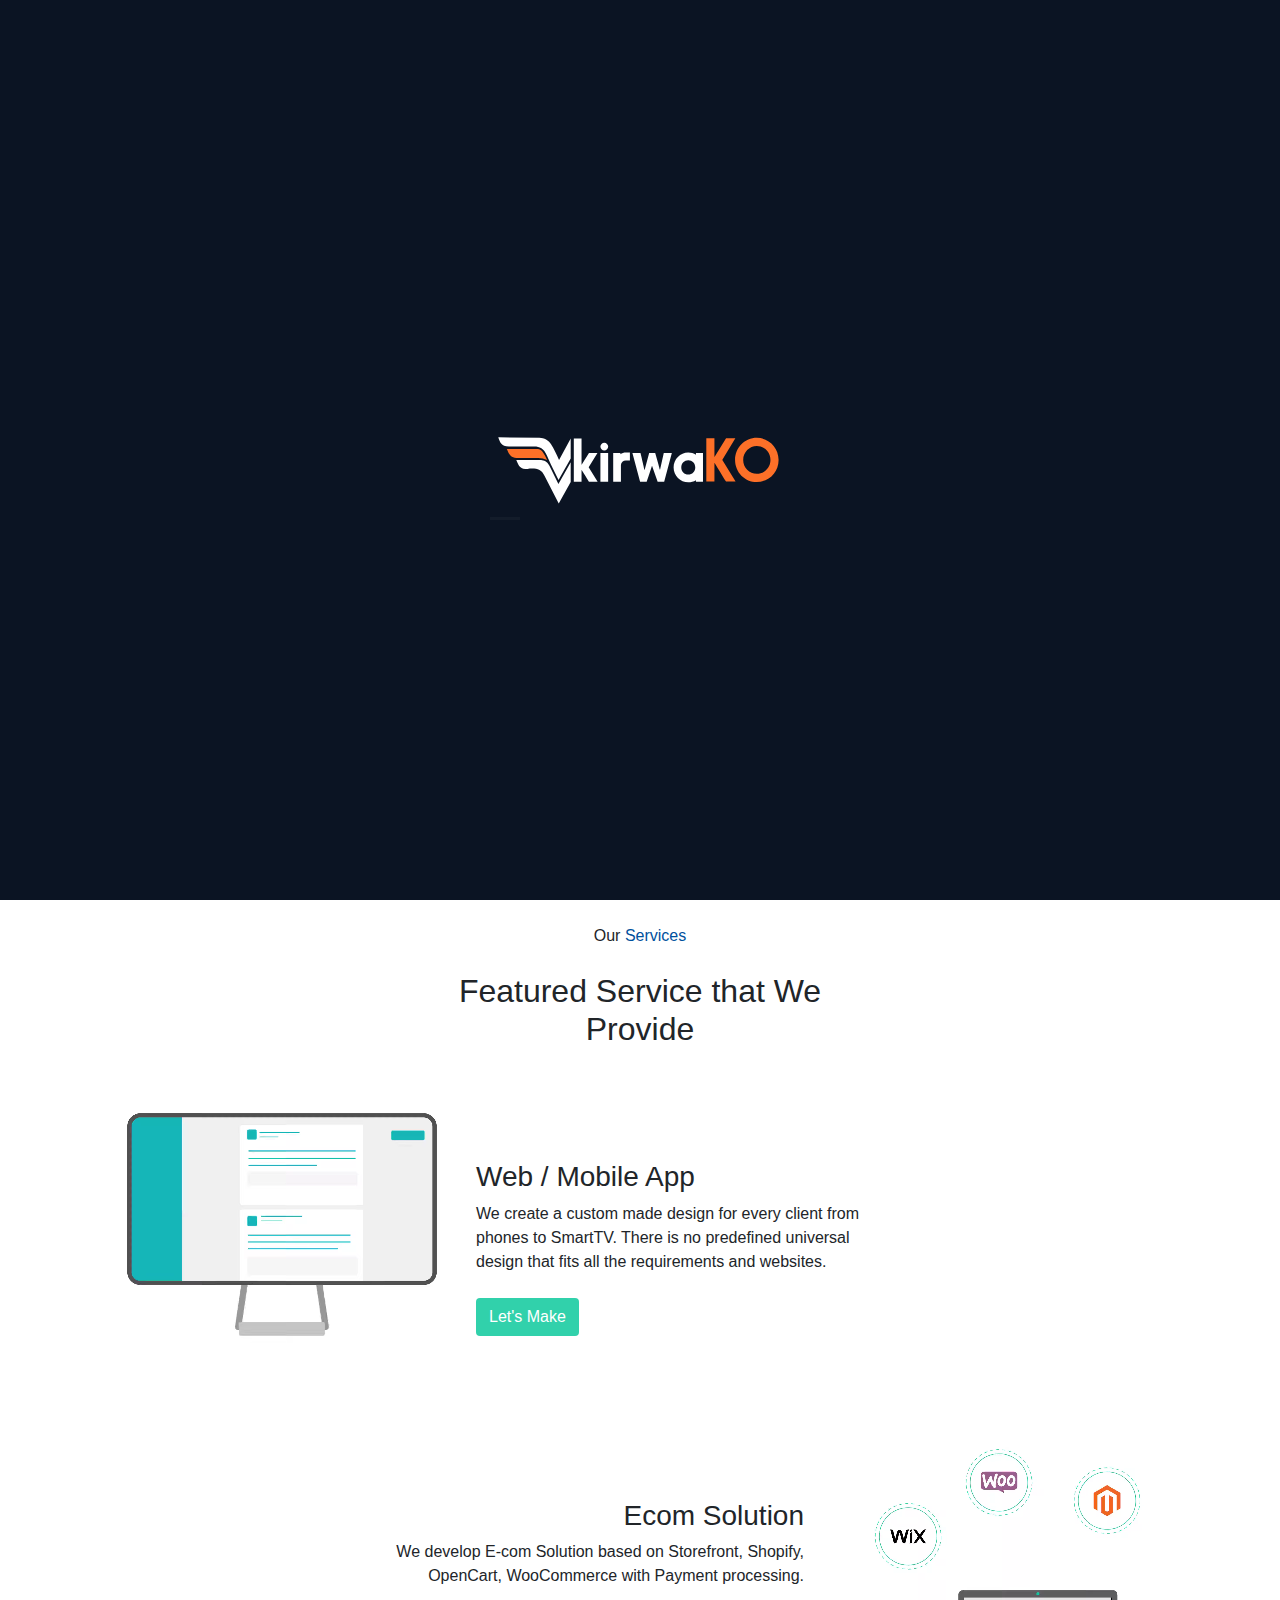
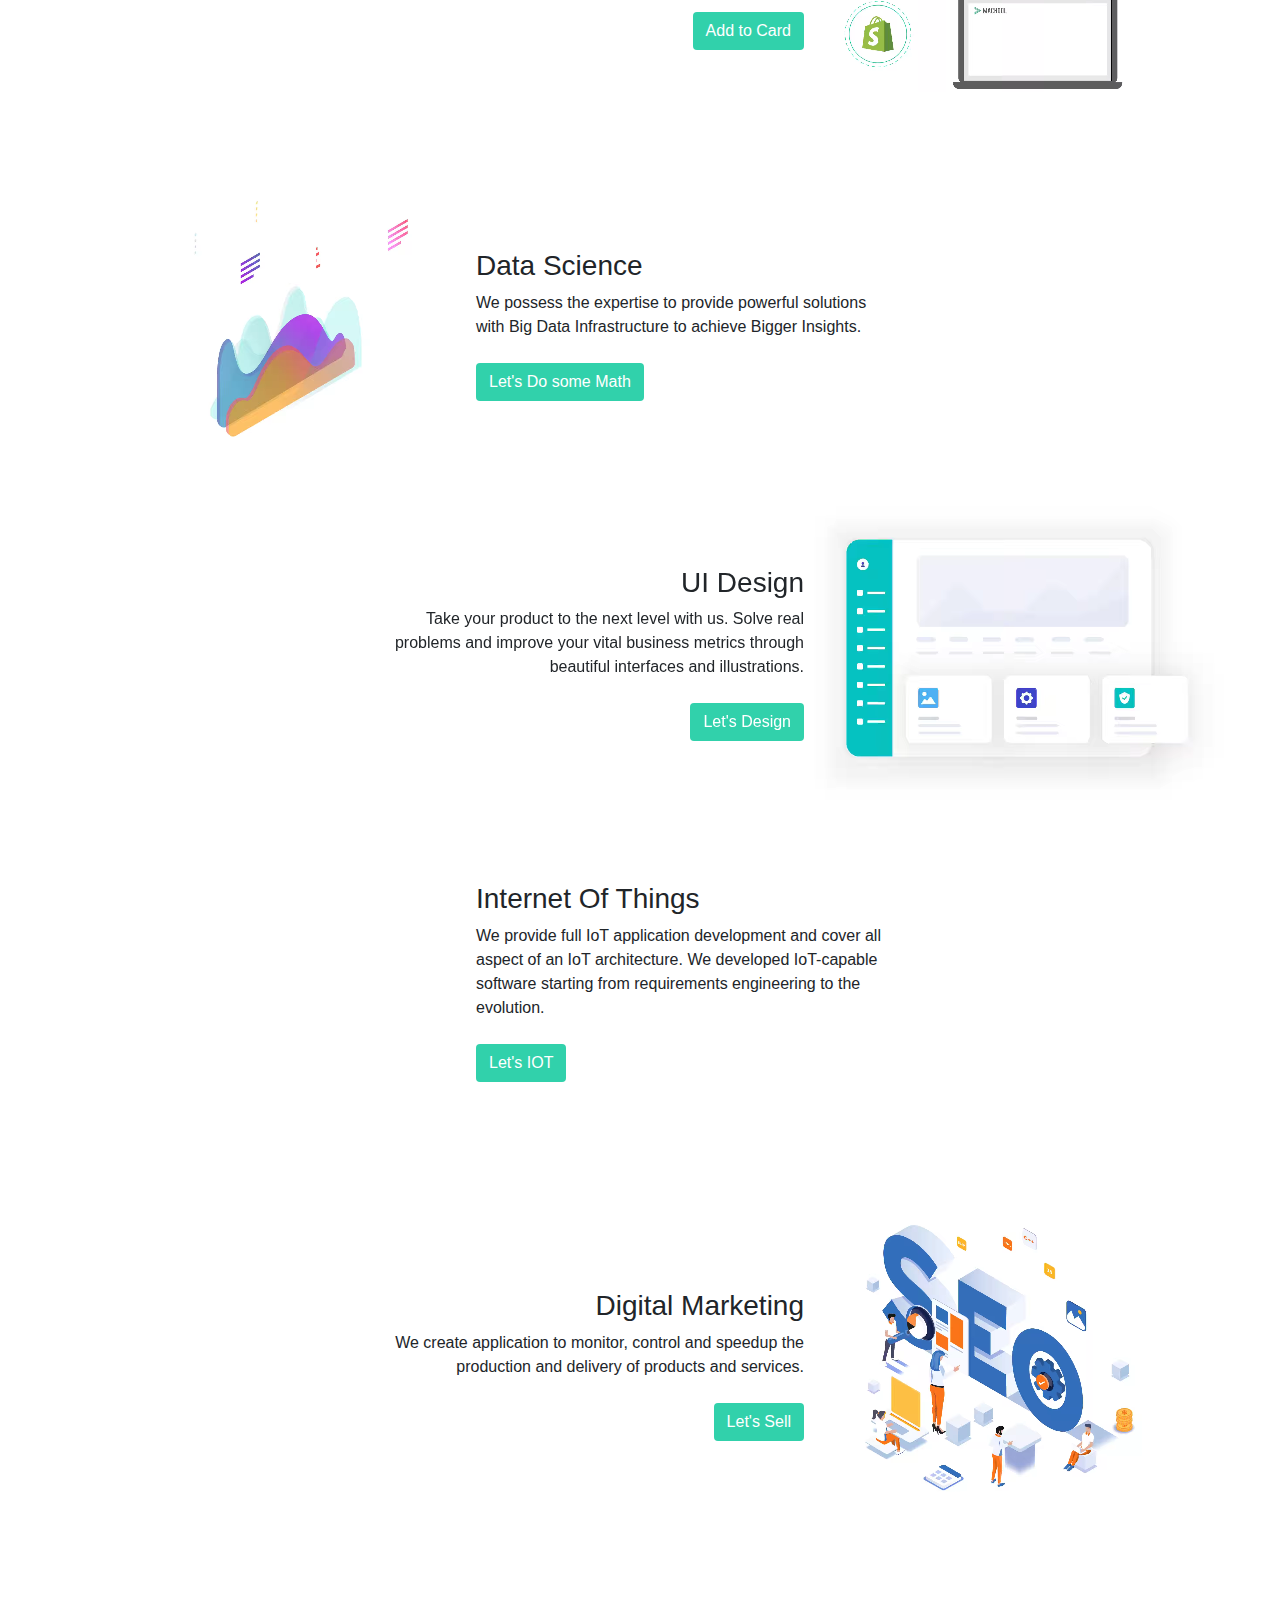
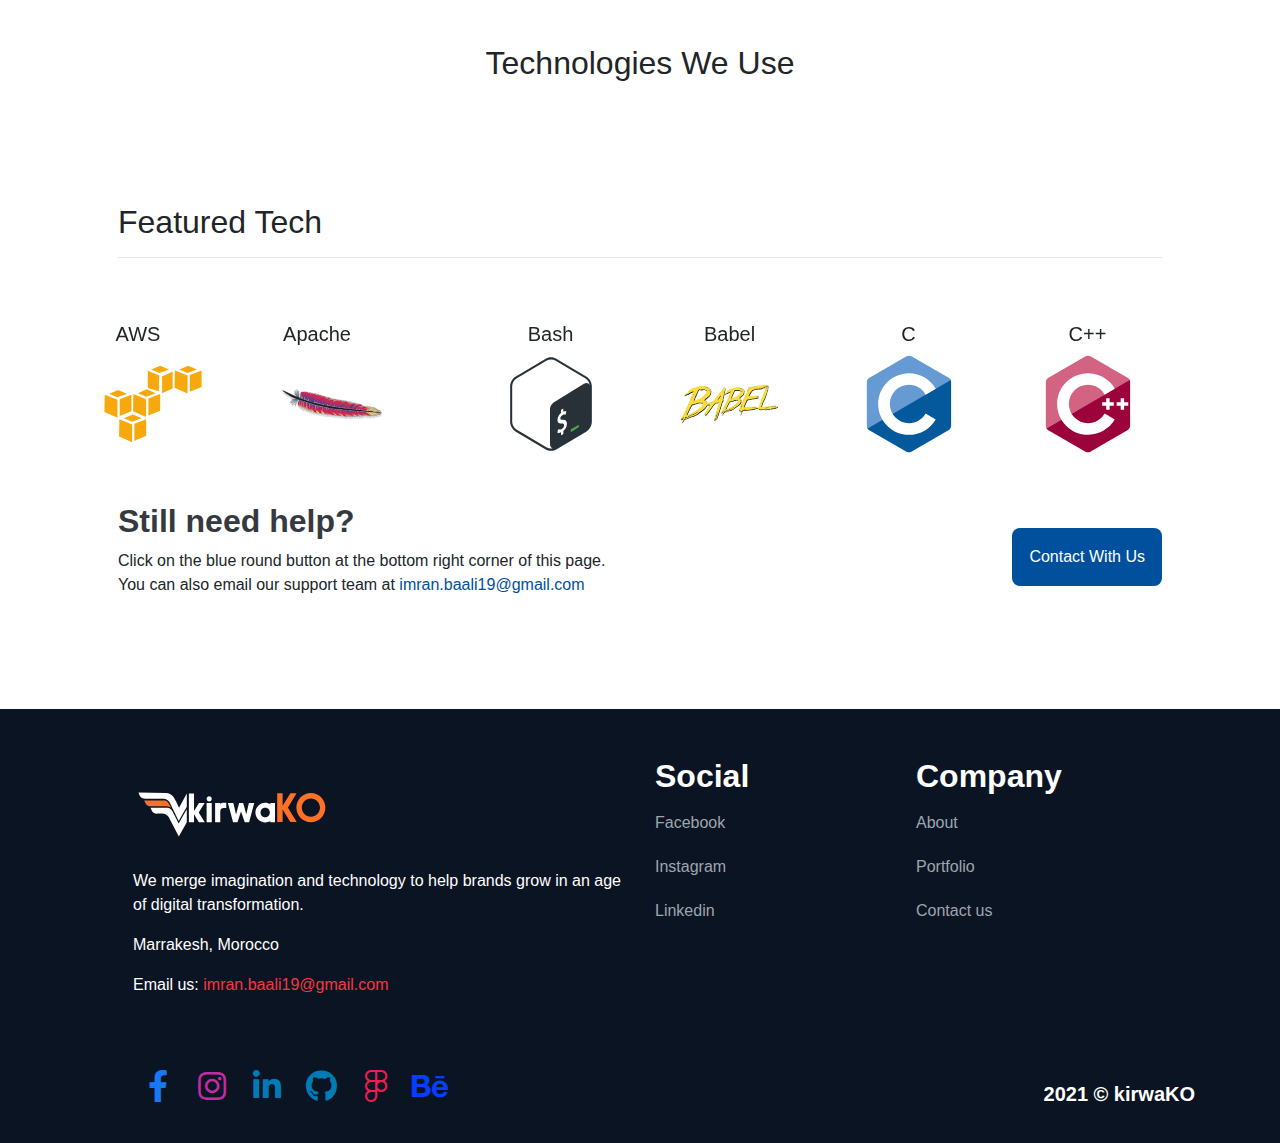
<file: index.html>
<!DOCTYPE html>
<html lang="en">
	<head>
		<meta charset="UTF-8" />
		<meta name="viewport" content="width=device-width, initial-scale=1.0" />
		<meta
			name="description"
			content="I'm IMRAN BAALI aka kirwa-KO student in 42Network. I'm a Graphic Designer with 2 years of experience in Photoshop, Illustrator, and Indesign. And I'm also Web developer and Application Developer with 1 year of experience in HTML, CSS, JavaScript, and C/C++.I love art and drawing and creation."
		/>
		<meta
			name="keywords"
			content="kirwako,imran baali,baali imran,kirwa-ko,imran,baali,ibaali"
		/>
		<title>kirwa-KO</title>
		<link rel="stylesheet" href="public/css/bootstrap.css" />
		<link rel="stylesheet" href="public/css/main.css" />
		<link rel="icon" href="public/images/icon2.svg" />
		<link
			rel="stylesheet"
			href="https://unpkg.com/swiper/swiper-bundle.min.css"
		/>
		<link
			rel="stylesheet"
			href="public/fonts/fontawesome/css/all.min.css"
		/>
		<!-- Global site tag (gtag.js) - Google Analytics -->
		<script
			async
			src="https://www.googletagmanager.com/gtag/js?id=G-7TFMTJ6DBL"
		></script>
		<script>
			window.dataLayer = window.dataLayer || [];
			function gtag() {
				dataLayer.push(arguments);
			}
			gtag("js", new Date());

			gtag("config", "G-7TFMTJ6DBL");
		</script>
	</head>
	<body>
		<nav class="navbar navbar-expand-lg navbar-light bg-white fixed-top">
			<a href="/" class="navbar-brand">
				<img
					loading="lazy"
					src="public/images/kirwaKO-01.svg"
					alt="kirwaKO Logo"
					width="150px"
				/>
			</a>
			<button
				class="navbar-toggler"
				type="button"
				data-toggle="collapse"
				data-target="#navbarSupportedContent"
				aria-controls="navbarSupportedContent"
				aria-expanded="false"
				aria-label="Toggle navigation"
			>
				<span class="navbar-toggler-icon"></span>
			</button>
			<div class="collapse navbar-collapse" id="navbarSupportedContent">
				<ul class="navbar-nav ml-auto text-center">
					<li class="nav-item px-1 py-1">
						<a class="nav-link home-about-link active" href="/"
							>Home</a
						>
					</li>
					<li class="nav-item ml-lg-5 px-1 py-1">
						<a class="nav-link" href="/portfolio">Portfolio</a>
					</li>
					<li class="nav-item ml-lg-5 px-1 py-1">
						<a class="nav-link" href="/about">About</a>
					</li>
					<li class="nav-item ml-lg-5 px-1 py-1">
						<a
							class="nav-link"
							href="https://blog.kirwako.com/"
							target="_blank"
							>Blog</a
						>
					</li>
					<li class="nav-item mx-lg-5 px-1 py-1">
						<a class="nav-link" href="/contact">Contact</a>
					</li>
				</ul>
			</div>
		</nav>
		<div class="container mb-5 p-5 mt-7">
			<div
				class="row d-flex align-content-center justify-content-center flex-row-reverse"
			>
				<div class="col-md-6">
					<video
						class="w-100"
						autoplay="autoplay"
						muted="muted"
						loop="loop"
						src="public/videos/meeting-animation.json.mp4.4f823af.webm"
					></video>
				</div>
				<div class="col-md-5 banner_title">
					<h1>
						IMRAN BAALI aka <br /><span class="orange"
							>kirwaKO</span
						>
					</h1>
					<h4>
						We merge imagination and <br />
						technology to help brands
						<span class="green font-weight-bold">grow</span> <br />
						in an age of digital <br />
						transformation.
					</h4>
				</div>
			</div>
			<div class="row counter pt-5 text-center">
				<div class="col-lg-3 col-md-6">
					<div class="icon">
						<svg
							xmlns="http://www.w3.org/2000/svg"
							width="18"
							height="16"
							viewBox="0 0 18 16"
							data-v-0db78274=""
						>
							<g
								id="Group_6270"
								data-name="Group 6270"
								transform="translate(-3 -4)"
								data-v-0db78274=""
							>
								<rect
									id="Rectangle-62-Copy"
									width="3"
									height="16"
									rx="1.5"
									transform="translate(13 4)"
									fill="#0b2238"
									opacity="0.3"
									data-v-0db78274=""
								></rect>
								<rect
									id="Rectangle-62-Copy-2"
									width="3"
									height="11"
									rx="1.5"
									transform="translate(8 9)"
									fill="#0b2238"
									data-v-0db78274=""
								></rect>
								<rect
									id="Rectangle-62-Copy-4"
									width="3"
									height="9"
									rx="1.5"
									transform="translate(18 11)"
									fill="#0b2238"
									data-v-0db78274=""
								></rect>
								<rect
									id="Rectangle-62-Copy-3"
									width="3"
									height="7"
									rx="1.5"
									transform="translate(3 13)"
									fill="#0b2238"
									data-v-0db78274=""
								></rect>
							</g>
						</svg>
					</div>
					<div class="body__content">
						<h2>97.45%</h2>
						<h3>Accuracy rate</h3>
						<p>in fulfilling orders</p>
					</div>
				</div>
				<div class="col-lg-3 col-md-6">
					<div class="icon">
						<svg
							xmlns="http://www.w3.org/2000/svg"
							width="20.025"
							height="17.586"
							viewBox="0 0 20.025 17.586"
							data-v-0db78274=""
						>
							<path
								id="Combined-Shape"
								d="M22,15.01l.025-.01v4.586a1,1,0,0,1-1.707.707L18.025,18H5a3,3,0,0,1-3-3V6A3,3,0,0,1,5,3H19a3,3,0,0,1,3,3v9S22,15.007,22,15.01ZM6.168,10.555A6.862,6.862,0,0,0,12,14a6.862,6.862,0,0,0,5.832-3.445,1,1,0,1,0-1.664-1.109A4.894,4.894,0,0,1,12,12,4.894,4.894,0,0,1,7.832,9.445a1,1,0,1,0-1.664,1.109Z"
								transform="translate(-2 -3)"
								fill="#0b2238"
								fill-rule="evenodd"
								data-v-0db78274=""
							></path>
						</svg>
					</div>
					<div class="body__content">
						<h2>30+</h2>
						<h3>Happy Customers</h3>
						<p>Business Deals</p>
					</div>
				</div>
				<div class="col-lg-3 col-md-6">
					<div class="icon">
						<svg
							xmlns="http://www.w3.org/2000/svg"
							width="19.439"
							height="19"
							viewBox="0 0 19.439 19"
							data-v-0db78274=""
						>
							<g
								id="Group_6271"
								data-name="Group 6271"
								transform="translate(-2.281 -2)"
								data-v-0db78274=""
							>
								<path
									id="Path-30"
									d="M12,4.562,7.768,9.64A1,1,0,0,1,6.232,8.36l5-6a1,1,0,0,1,1.536,0l5,6a1,1,0,0,1-1.536,1.28Z"
									fill="#0b2238"
									opacity="0.3"
									data-v-0db78274=""
								></path>
								<path
									id="Combined-Shape"
									d="M3.281,9H20.719a1,1,0,0,1,.97,1.243l-2.121,8.485A3,3,0,0,1,16.658,21H7.342a3,3,0,0,1-2.91-2.272L2.311,10.243A1,1,0,0,1,3.281,9ZM12,12a1,1,0,0,0-1,1v4a1,1,0,0,0,2,0V13A1,1,0,0,0,12,12Zm-5.035.136a1,1,0,0,0-.707,1.225l1.035,3.864a1,1,0,1,0,1.932-.518L8.189,12.843A1,1,0,0,0,6.965,12.136Zm10.071,0a1,1,0,0,0-1.225.707l-1.035,3.864a1,1,0,1,0,1.932.518l1.035-3.864A1,1,0,0,0,17.035,12.136Z"
									fill="#0b2238"
									fill-rule="evenodd"
									data-v-0db78274=""
								></path>
							</g>
						</svg>
					</div>
					<div class="body__content">
						<h2>20+</h2>
						<h3>Businesses</h3>
						<p>Increased their value</p>
					</div>
				</div>
				<div class="col-lg-3 col-md-6">
					<div class="icon">
						<svg
							xmlns="http://www.w3.org/2000/svg"
							width="15"
							height="14"
							viewBox="0 0 15 14"
							data-v-0db78274=""
						>
							<path
								id="_0654"
								data-name="0654"
								d="M18.5,6A1.5,1.5,0,0,1,20,7.5v11a1.5,1.5,0,0,1-3,0V7.5A1.5,1.5,0,0,1,18.5,6Zm-6,5A1.5,1.5,0,0,1,14,12.5v6a1.5,1.5,0,0,1-3,0v-6A1.5,1.5,0,0,1,12.5,11Zm-6,4A1.5,1.5,0,0,1,8,16.5v2a1.5,1.5,0,0,1-3,0v-2A1.5,1.5,0,0,1,6.5,15Z"
								transform="translate(-5 -6)"
								fill="#0b2238"
								fill-rule="evenodd"
								data-v-0db78274=""
							></path>
						</svg>
					</div>
					<div class="body__content">
						<h2>A1</h2>
						<h3>World class</h3>
						<p>Service provider</p>
					</div>
				</div>
			</div>
			<div class="row my-5 text-center" id="featers">
				<div class="col-12 title_sections">
					<div class="mb-4">Our <span>Services</span></div>
					<h2>
						Featured Service that We <br />
						Provide
					</h2>
				</div>
			</div>

			<div class="row my-5 align-items-center">
				<div class="col-md-4">
					<video
						autoplay="autoplay"
						muted="muted"
						loop="loop"
						src="public/videos/home-app-web-anim.json-white.1881f7a.webm"
						class="w-100 p-0 m-0"
					></video>
				</div>
				<div class="col-md-5">
					<div class="text-left">
						<h3>Web / Mobile App</h3>
						<p>
							We create a custom made design for every client from
							phones to SmartTV. There is no predefined universal
							design that fits all the requirements and websites.
						</p>
						<a href="#" class="btn text-white btn-green mt-2"
							>Let's Make</a
						>
					</div>
				</div>
			</div>

			<div
				class="row justify-content-start align-items-center flex-row-reverse"
			>
				<div class="col-md-4">
					<video
						autoplay="autoplay"
						muted="muted"
						loop="loop"
						src="public/videos/home-ecom-anim.json-white.04d7d27.webm"
						class="w-100 p-0 m-0"
					></video>
				</div>
				<div class="col-md-5">
					<div class="text-right">
						<h3>Ecom Solution</h3>
						<p>
							We develop E-com Solution based on Storefront,
							Shopify, OpenCart, WooCommerce with Payment
							processing.
						</p>
						<a href="#" class="btn text-white btn-green mt-2"
							>Add to Card</a
						>
					</div>
				</div>
			</div>

			<div class="row my-5 align-items-center">
				<div class="col-md-4">
					<video
						autoplay="autoplay"
						muted="muted"
						loop="loop"
						src="public/videos/home-datascience-anim.json-white.f5c27a2.webm"
						class="w-100 p-0 m-0"
					></video>
				</div>
				<div class="col-md-5">
					<div class="text-left">
						<h3>Data Science</h3>
						<p>
							We possess the expertise to provide powerful
							solutions with Big Data Infrastructure to achieve
							Bigger Insights.
						</p>
						<a href="#" class="btn text-white btn-green mt-2"
							>Let's Do some Math</a
						>
					</div>
				</div>
			</div>

			<div
				class="row justify-content-start align-items-center flex-row-reverse"
			>
				<div class="col-md-4">
					<video
						autoplay="autoplay"
						muted="muted"
						loop="loop"
						src="public/videos/home-ui-anim.json-white.21ee591.webm"
						class="w-100 p-0 m-0 scale"
					></video>
				</div>
				<div class="col-md-5" style="z-index: 2">
					<div class="text-right">
						<h3>UI Design</h3>
						<p>
							Take your product to the next level with us. Solve
							real problems and improve your vital business
							metrics through beautiful interfaces and
							illustrations.
						</p>
						<a href="#" class="btn text-white btn-green mt-2"
							>Let's Design</a
						>
					</div>
				</div>
			</div>

			<div class="row my-5 align-items-center">
				<div class="col-md-4">
					<video
						autoplay="autoplay"
						muted="muted"
						loop="loop"
						src="public/videos/drone-animation.json-white.4097b84.webm"
						class="w-100 p-0 m-0"
					></video>
				</div>
				<div class="col-md-5">
					<div class="text-left">
						<h3>Internet Of Things</h3>
						<p>
							We provide full IoT application development and
							cover all aspect of an IoT architecture. We
							developed IoT-capable software starting from
							requirements engineering to the evolution.
						</p>
						<a href="#" class="btn text-white btn-green mt-2"
							>Let's IOT</a
						>
					</div>
				</div>
			</div>

			<div
				class="row justify-content-start align-items-center flex-row-reverse"
			>
				<div class="col-md-4">
					<video
						autoplay="autoplay"
						muted="muted"
						loop="loop"
						src="public/videos/home-seo-anim.json-white.feb2ba5.webm"
						class="w-100 p-0 m-0"
					></video>
				</div>
				<div class="col-md-5">
					<div class="text-right">
						<h3>Digital Marketing</h3>
						<p>
							We create application to monitor, control and
							speedup the production and delivery of products and
							services.
						</p>
						<a href="#" class="btn text-white btn-green mt-2"
							>Let's Sell</a
						>
					</div>
				</div>
			</div>

			<div class="row mt-7">
				<div class="col-12 text-center">
					<h2>Technologies We Use</h2>
				</div>
			</div>

			<div class="row mt-7">
				<div class="col-12">
					<h2>Featured Tech</h2>
					<hr />
				</div>
			</div>

			<div
				class="row justify-content-center my-5"
				style="overflow: hidden"
			>
				<div class="swiper-container">
					<div class="swiper-wrapper">
						<div class="swiper-slide">
							<div class="row" style="width: 100px">
								<div class="col-12 text-center">
									<h5>AWS</h5>
								</div>
								<div class="col-12">
									<img
										loading="lazy"
										width="100"
										height="100"
										src="public/images/technologies/aws.svg"
										alt="aws"
									/>
								</div>
							</div>
						</div>
						<div class="swiper-slide">
							<div class="row" style="width: 100px">
								<div class="col-12 text-center">
									<h5>Apache</h5>
								</div>
								<div class="col-12">
									<img
										loading="lazy"
										width="100"
										height="100"
										src="public/images/technologies/apache.svg"
										alt="apache"
									/>
								</div>
							</div>
						</div>
						<div class="swiper-slide">
							<div class="row">
								<div class="col-12 text-center">
									<h5>Bash</h5>
								</div>
								<div class="col-12">
									<img
										loading="lazy"
										width="100"
										height="100"
										src="public/images/technologies/bash.svg"
										alt="bash"
									/>
								</div>
							</div>
						</div>
						<div class="swiper-slide">
							<div class="row">
								<div class="col-12 text-center">
									<h5>Babel</h5>
								</div>
								<div class="col-12">
									<img
										loading="lazy"
										width="100"
										height="100"
										src="public/images/technologies/babel.svg"
										alt="babel"
									/>
								</div>
							</div>
						</div>
						<div class="swiper-slide">
							<div class="row">
								<div class="col-12">
									<h5>C</h5>
								</div>
								<div class="col-12">
									<img
										loading="lazy"
										width="100"
										height="100"
										src="public/images/technologies/c.svg"
										alt="c"
									/>
								</div>
							</div>
						</div>
						<div class="swiper-slide">
							<div class="row">
								<div class="col-12 text-center">
									<h5>C++</h5>
								</div>
								<div class="col-12">
									<img
										loading="lazy"
										width="100"
										height="100"
										src="public/images/technologies/cpp.svg"
										alt="c++"
									/>
								</div>
							</div>
						</div>
						<div class="swiper-slide">
							<div class="row">
								<div class="col-12 text-center">
									<h5>CSS</h5>
								</div>
								<div class="col-12">
									<img
										loading="lazy"
										width="100"
										height="100"
										src="public/images/technologies/css.svg"
										alt="css"
									/>
								</div>
							</div>
						</div>
						<div class="swiper-slide">
							<div class="row">
								<div class="col-12 text-center">
									<h5>Debian</h5>
								</div>
								<div class="col-12">
									<img
										loading="lazy"
										width="100"
										height="100"
										src="public/images/technologies/debian.svg"
										alt="debian"
									/>
								</div>
							</div>
						</div>
						<div class="swiper-slide">
							<div class="row">
								<div class="col-12 text-center">
									<h5>Django</h5>
								</div>
								<div class="col-12">
									<img
										loading="lazy"
										width="100"
										height="100"
										src="public/images/technologies/django.svg"
										alt="django"
									/>
								</div>
							</div>
						</div>
						<div class="swiper-slide">
							<div class="row">
								<div class="col-12 text-center">
									<h5>Docker</h5>
								</div>
								<div class="col-12">
									<img
										loading="lazy"
										width="100"
										height="100"
										src="public/images/technologies/docker.svg"
										alt="docker"
									/>
								</div>
							</div>
						</div>
						<div class="swiper-slide">
							<div class="row">
								<div class="col-12 text-center">
									<h5>Github</h5>
								</div>
								<div class="col-12">
									<img
										loading="lazy"
										width="100"
										height="100"
										src="public/images/technologies/github.svg"
										alt="github"
									/>
								</div>
							</div>
						</div>
						<div class="swiper-slide">
							<div class="row">
								<div class="col-12 text-center">
									<h5>Java</h5>
								</div>
								<div class="col-12">
									<img
										loading="lazy"
										width="100"
										height="100"
										src="public/images/technologies/java.svg"
										alt="java"
									/>
								</div>
							</div>
						</div>
						<div class="swiper-slide">
							<div class="row">
								<div class="col-12 text-center">
									<h5>Javascript</h5>
								</div>
								<div class="col-12">
									<img
										loading="lazy"
										width="100"
										height="100"
										src="public/images/technologies/javascript.svg"
										alt="javascript"
									/>
								</div>
							</div>
						</div>
						<div class="swiper-slide">
							<div class="row">
								<div class="col-12 text-center">
									<h5>Jquery</h5>
								</div>
								<div class="col-12">
									<img
										loading="lazy"
										width="100"
										height="100"
										src="public/images/technologies/jquery.svg"
										alt="jquery"
									/>
								</div>
							</div>
						</div>
						<div class="swiper-slide">
							<div class="row">
								<div class="col-12 text-center">
									<h5>Mongodb</h5>
								</div>
								<div class="col-12">
									<img
										loading="lazy"
										width="100"
										height="100"
										src="public/images/technologies/mognodb.svg"
										alt="mognodb"
									/>
								</div>
							</div>
						</div>
						<div class="swiper-slide">
							<div class="row">
								<div class="col-12 text-center">
									<h5>Mysql</h5>
								</div>
								<div class="col-12">
									<img
										loading="lazy"
										width="100"
										height="100"
										src="public/images/technologies/mysql.svg"
										alt="mysql"
									/>
								</div>
							</div>
						</div>
						<div class="swiper-slide">
							<div class="row">
								<div class="col-12 text-center">
									<h5>Nginx</h5>
								</div>
								<div class="col-12">
									<img
										loading="lazy"
										width="100"
										height="100"
										src="public/images/technologies/nginx.svg"
										alt="nginx"
									/>
								</div>
							</div>
						</div>
						<div class="swiper-slide">
							<div class="row">
								<div class="col-12 text-center">
									<h5>Nodejs</h5>
								</div>
								<div class="col-12">
									<img
										loading="lazy"
										width="100"
										height="100"
										src="public/images/technologies/nodejs.svg"
										alt="nodejs"
									/>
								</div>
							</div>
						</div>
						<div class="swiper-slide">
							<div class="row">
								<div class="col-12 text-center">
									<h5>Oracle</h5>
								</div>
								<div class="col-12">
									<img
										loading="lazy"
										width="100"
										height="100"
										src="public/images/technologies/oracle.svg"
										alt="oracle"
									/>
								</div>
							</div>
						</div>
						<div class="swiper-slide">
							<div class="row">
								<div class="col-12 text-center">
									<h5>Php</h5>
								</div>
								<div class="col-12">
									<img
										loading="lazy"
										width="100"
										height="100"
										src="public/images/technologies/php.svg"
										alt="php"
									/>
								</div>
							</div>
						</div>
						<div class="swiper-slide">
							<div class="row">
								<div class="col-12 text-center">
									<h5>Python</h5>
								</div>
								<div class="col-12">
									<img
										loading="lazy"
										width="100"
										height="100"
										src="public/images/technologies/python.svg"
										alt="python"
									/>
								</div>
							</div>
						</div>
						<div class="swiper-slide">
							<div class="row">
								<div class="col-12 text-center">
									<h5>React</h5>
								</div>
								<div class="col-12">
									<img
										loading="lazy"
										width="100"
										height="100"
										src="public/images/technologies/react.svg"
										alt="react"
									/>
								</div>
							</div>
						</div>
						<div class="swiper-slide">
							<div class="row">
								<div class="col-12 text-center">
									<h5>Redux</h5>
								</div>
								<div class="col-12">
									<img
										loading="lazy"
										width="100"
										height="100"
										src="public/images/technologies/redux.svg"
										alt="Redux"
									/>
								</div>
							</div>
						</div>
						<div class="swiper-slide">
							<div class="row">
								<div class="col-12 text-center">
									<h5>Ruby</h5>
								</div>
								<div class="col-12">
									<img
										loading="lazy"
										width="100"
										height="100"
										src="public/images/technologies/ruby.svg"
										alt="Ruby"
									/>
								</div>
							</div>
						</div>
						<div class="swiper-slide">
							<div class="row">
								<div class="col-12 text-center">
									<h5>Typescript</h5>
								</div>
								<div class="col-12">
									<img
										loading="lazy"
										width="100"
										height="100"
										src="public/images/technologies/typescript.svg"
										alt="typescript"
									/>
								</div>
							</div>
						</div>
						<div class="swiper-slide">
							<div class="row">
								<div class="col-12 text-center">
									<h5>Wordpress</h5>
								</div>
								<div class="col-12">
									<img
										loading="lazy"
										width="100"
										height="100"
										src="public/images/technologies/wordpress.svg"
										alt="Wordpress"
									/>
								</div>
							</div>
						</div>
						<div class="swiper-slide">
							<div class="row">
								<div class="col-12 text-center">
									<h5>Laravel</h5>
								</div>
								<div class="col-12">
									<img
										loading="lazy"
										width="100"
										height="100"
										src="public/images/technologies/laravel.svg"
										alt="Laravel"
									/>
								</div>
							</div>
						</div>
						<div class="swiper-slide">
							<div class="row">
								<div class="col-12 text-center">
									<h5>Bootstrap</h5>
								</div>
								<div class="col-12">
									<img
										loading="lazy"
										width="100"
										height="100"
										src="public/images/technologies/bootstrap.svg"
										alt="bootstrap"
									/>
								</div>
							</div>
						</div>
					</div>
					<div class="swiper-button-next"></div>
					<div class="swiper-button-prev"></div>
				</div>
			</div>
			<div class="row mt-5">
				<div class="col-md-6">
					<h2 class="text-dark">Still need help?</h2>
					<p>
						Click on the blue round button at the bottom right
						corner of this page. You can also email our support team
						at
						<a
							href="mailto:imran.baali19@gmail.com"
							class="text-blue"
							>imran.baali19@gmail.com</a
						>
					</p>
				</div>
				<div class="col-md-6 my-auto ml-auto text-sm-right">
					<a href="/contact" class="btn btn-blue p-3">
						Contact With Us
					</a>
				</div>
			</div>
		</div>

		<div class="container-fluid footer">
			<div class="container">
				<div class="row text-white p-5 text-sm-center text-md-left">
					<div class="col-md-6">
						<a href="/"
							><img
								loading="lazy"
								src="public/images/kirwa-KO-white.svg"
								alt="kirwako white logo"
						/></a>
						<br />
						<p>
							We merge imagination and technology to help brands
							grow in an age of digital transformation.
						</p>
						<p class="mt-3">Marrakesh, Morocco</p>
						<p>
							Email us:
							<a
								href="mailto:imran.baali19@gmail.com"
								class="text-red"
								>imran.baali19@gmail.com</a
							>
						</p>
					</div>
					<div class="col-md-3">
						<h2>Social</h2>
						<a
							href="https://www.facebook.com/imran.baali/"
							class="nav-link"
							>Facebook</a
						>
						<a
							href="https://www.instagram.com/baali_imran/"
							class="nav-link"
							>Instagram</a
						>
						<a
							href="https://www.linkedin.com/in/imran-baali-055795199/"
							class="nav-link"
							>Linkedin</a
						>
					</div>
					<div class="col-md-3">
						<h2>Company</h2>
						<a href="/about" class="nav-link">About</a>
						<a href="#featers" class="nav-link">Portfolio</a>
						<a href="/contact" class="nav-link">Contact us</a>
					</div>
				</div>

				<div class="row pl-5 pb-2">
					<div class="col-md-6 footer-icons">
						<a
							href="https://www.facebook.com/imran.baali/"
							class="btn-social color-facebook border-0 mb-4"
							><i class="fab fa-facebook-f"></i
						></a>
						<a
							href="https://www.instagram.com/baali_imran/"
							class="btn-social color-instagram border-0 mb-4"
							><i class="fab fa-instagram"></i
						></a>
						<a
							href="https://www.linkedin.com/in/imran-baali-055795199/"
							class="btn-social color-linkedin border-0 mb-4"
							><i class="fab fa-linkedin-in"></i
						></a>
						<a
							href="https://www.github.com/kirwa-KO"
							class="btn-social color-github mb-4"
							><i class="fab fa-github"></i
						></a>
						<a
							href="https://www.figma.com/@kirwaKO"
							class="btn-social color-figma mb-4"
							><i class="fab fa-figma"></i
						></a>
						<a
							href="https://www.behance.net/imranbaali"
							class="btn-social color-behance mb-4"
							><i class="fab fa-behance"></i
						></a>
					</div>
					<div
						class="col-md-6 ml-auto pl-2 text-right text-white h5 copyright"
					>
						2021 © kirwaKO
					</div>
				</div>
			</div>
		</div>

		<div class="loading">
			<img
				loading="lazy"
				src="public/images/kirwa-KO-white.svg"
				alt="kirwaKO logo"
			/>
			<div class="sniper"></div>
		</div>

		<script src="https://code.jquery.com/jquery-3.2.1.min.js"></script>
		<script
			src="https://cdnjs.cloudflare.com/ajax/libs/popper.js/1.12.9/umd/popper.min.js"
			integrity="sha384-ApNbgh9B+Y1QKtv3Rn7W3mgPxhU9K/ScQsAP7hUibX39j7fakFPskvXusvfa0b4Q"
			crossorigin="anonymous"
		></script>
		<script
			src="https://maxcdn.bootstrapcdn.com/bootstrap/4.0.0/js/bootstrap.min.js"
			integrity="sha384-JZR6Spejh4U02d8jOt6vLEHfe/JQGiRRSQQxSfFWpi1MquVdAyjUar5+76PVCmYl"
			crossorigin="anonymous"
		></script>
		<!-- Swiper JS -->
		<script src="https://unpkg.com/swiper/swiper-bundle.min.js"></script>

		<!-- Initialize Swiper -->
		<script>
			var swiper = new Swiper(".swiper-container", {
				slidesPerView: window.innerWidth <= 992 ? 3 : 6,
				direction: getDirection(),
				navigation: {
					nextEl: ".swiper-button-next",
					prevEl: ".swiper-button-prev",
				},
				on: {
					resize: function () {
						swiper.changeDirection(getDirection());
					},
				},
			});

			function getDirection() {
				var windowWidth = window.innerWidth;
				var direction = "horizontal";

				return direction;
			}
		</script>
		<script>
			$(window).on("load", function () {
				$("body").css("overflow", "auto");
				$(".loading .sniper").fadeOut(1000, function () {
					$(this)
						.parent()
						.fadeOut(1000, function () {
							$(this).remove();
						});
				});
			});
		</script>
	</body>
</html>
</file>
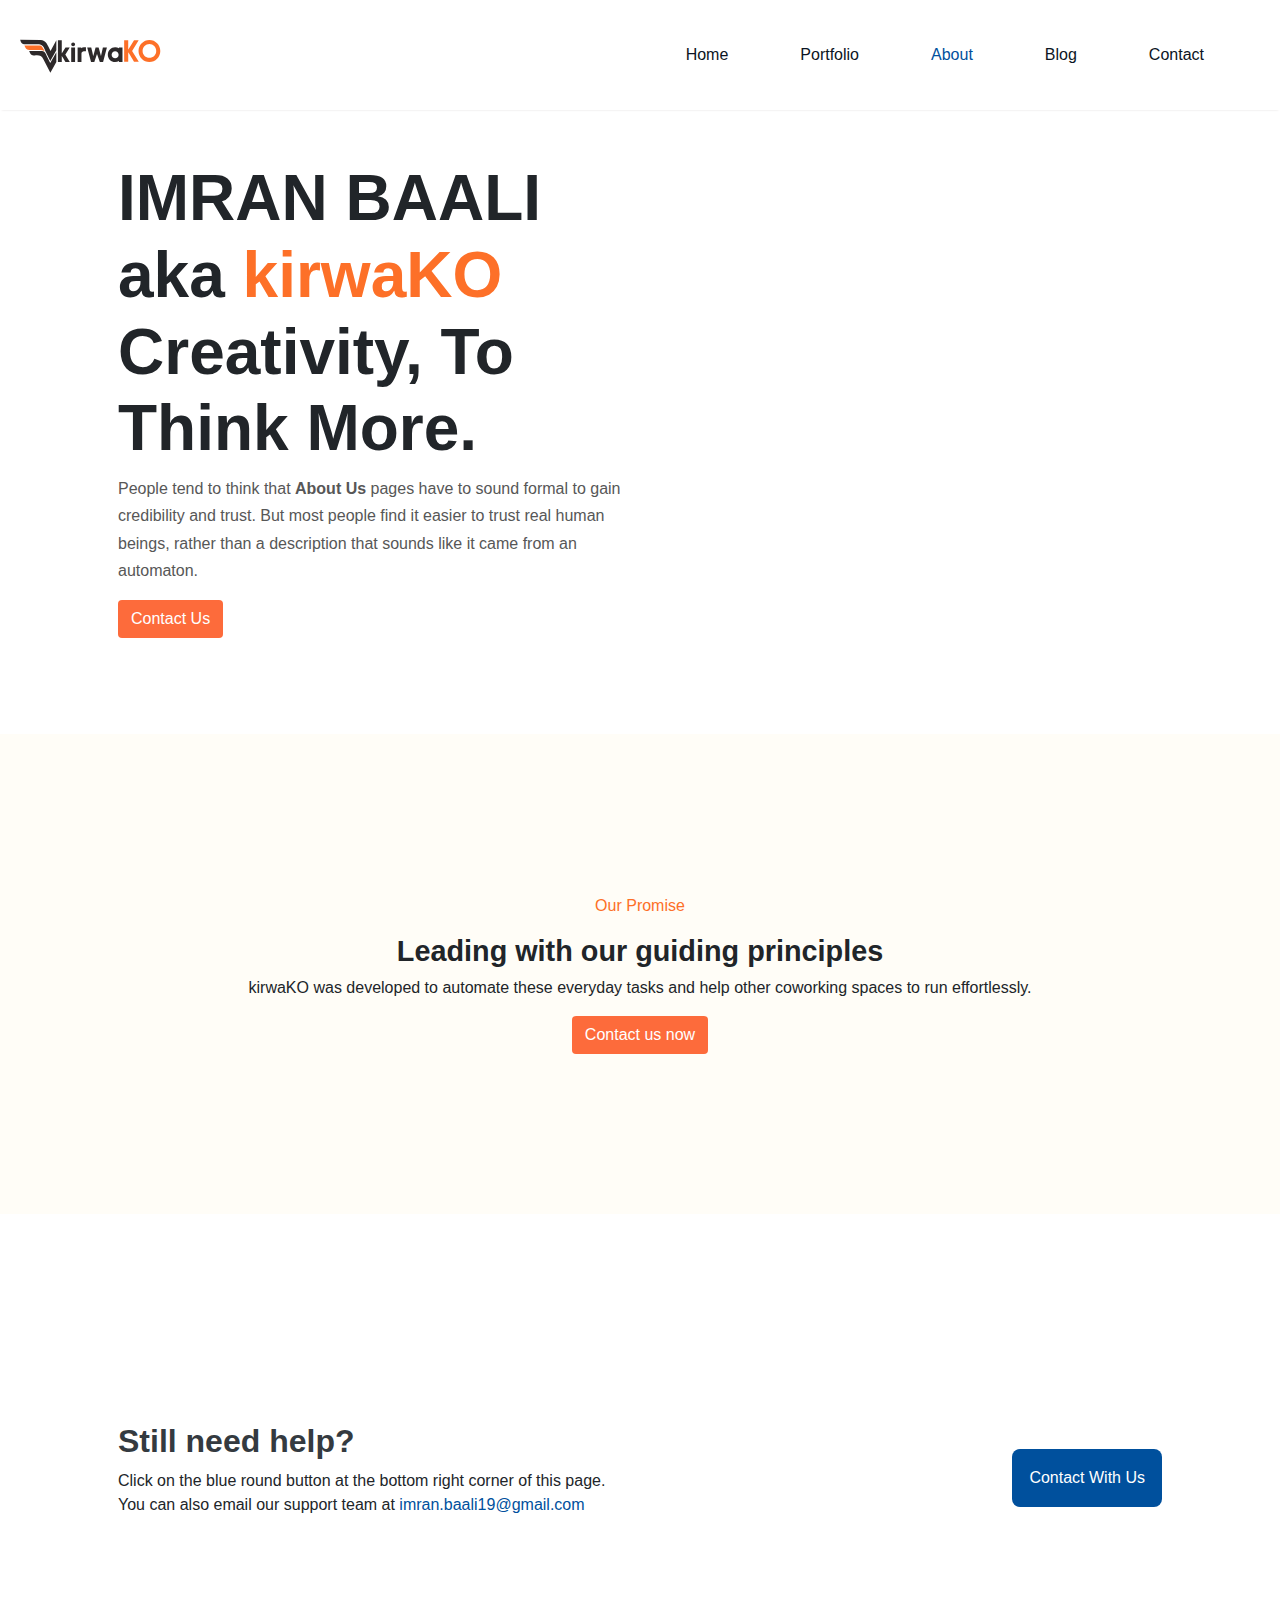
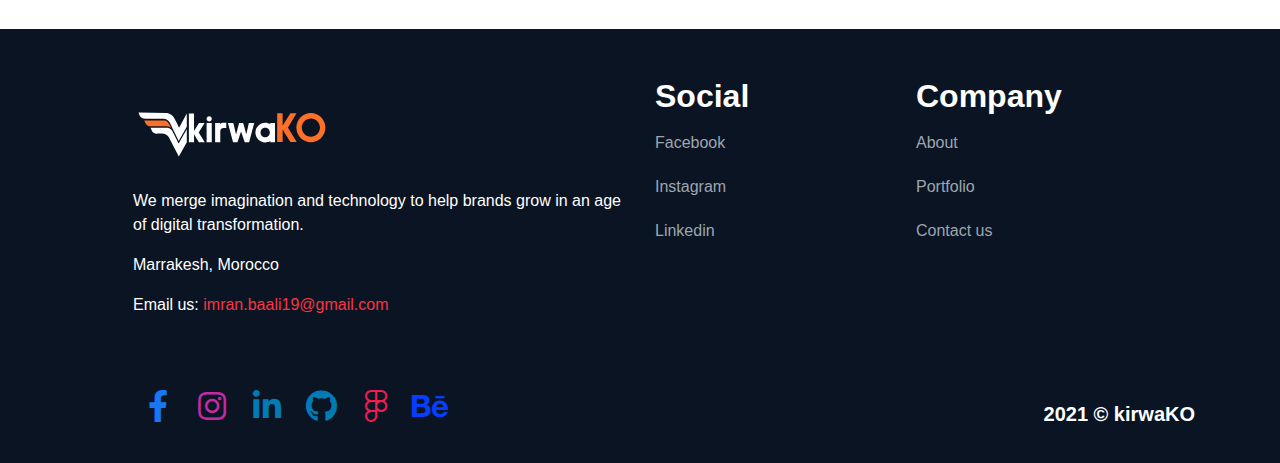
<file: about/index.html>
<!DOCTYPE html>
<html lang="en">
	<head>
		<meta charset="UTF-8" />
		<meta name="viewport" content="width=device-width, initial-scale=1.0" />
		<meta name="description" content="about imran baali aka kirwa-ko" />
		<meta
			name="keywords"
			content="about imran,imran about,baali about,kirwako about,kirwa-ko about,about,who is kirwa,who is kirwako,who is imran baali"
		/>
		<title>about : kirwa-KO</title>
		<link rel="stylesheet" href="../public/css/bootstrap.css" />
		<link rel="icon" href="../public/images/icon2.svg" />
		<link
			rel="stylesheet"
			href="https://unpkg.com/swiper/swiper-bundle.min.css"
		/>
		<link
			rel="stylesheet"
			href="../public/fonts/fontawesome/css/all.min.css"
		/>
		<link rel="stylesheet" href="../public/css/main.css" />
		<link rel="stylesheet" href="../public/css/about.css" />
		<!-- Global site tag (gtag.js) - Google Analytics -->
		<script
			async
			src="https://www.googletagmanager.com/gtag/js?id=G-7TFMTJ6DBL"
		></script>
		<script>
			window.dataLayer = window.dataLayer || [];
			function gtag() {
				dataLayer.push(arguments);
			}
			gtag("js", new Date());

			gtag("config", "G-7TFMTJ6DBL");
		</script>
	</head>
	<body>
		<nav class="navbar navbar-expand-lg navbar-light bg-white fixed-top">
			<a href="/" class="navbar-brand">
				<img
					loading="lazy"
					src="../public/images/kirwaKO-01.svg"
					alt="kirwako Logo"
					width="150px"
				/>
			</a>
			<button
				class="navbar-toggler"
				type="button"
				data-toggle="collapse"
				data-target="#navbarSupportedContent"
				aria-controls="navbarSupportedContent"
				aria-expanded="false"
				aria-label="Toggle navigation"
			>
				<span class="navbar-toggler-icon"></span>
			</button>
			<div class="collapse navbar-collapse" id="navbarSupportedContent">
				<ul class="navbar-nav ml-auto text-center">
					<li class="nav-item px-1 py-1">
						<a class="nav-link home-about-link" href="/">Home</a>
					</li>
					<li class="nav-item ml-lg-5 px-1 py-1">
						<a class="nav-link" href="/portfolio">Portfolio</a>
					</li>
					<li class="nav-item ml-lg-5 px-1 py-1">
						<a class="nav-link active" href="/about">About</a>
					</li>
					<li class="nav-item ml-lg-5 px-1 py-1">
						<a
							class="nav-link"
							href="https://blog.kirwako.com/"
							target="_blank"
							>Blog</a
						>
					</li>
					<li class="nav-item mx-lg-5 px-1 py-1">
						<a class="nav-link" href="/contact">Contact</a>
					</li>
				</ul>
			</div>
		</nav>
		<div class="container mb-5 p-5 mt-7">
			<div class="row">
				<div class="col-md-6">
					<h1 class="header">
						IMRAN BAALI aka
						<span class="orange">kirwaKO</span> Creativity, To Think
						More.
					</h1>
					<p style="color: #575757; line-height: 1.7">
						People tend to think that
						<span style="font-weight: bolder">About Us</span> pages
						have to sound formal to gain credibility and trust. But
						most people find it easier to trust real human beings,
						rather than a description that sounds like it came from
						an automaton.
					</p>
					<div>
						<a
							href="/contact"
							class="btn bg-orange-red c-white rounded-8"
							>Contact Us</a
						>
					</div>
				</div>
			</div>
		</div>

		<div class="container-fluid services p-7">
			<div class="container p-5 text-center">
				<div>
					<div class="mb-3">
						<span class="orange">Our Promise</span>
					</div>
					<h2 style="font-weight: 600; font-size: 1.8rem !important">
						Leading with our guiding principles
					</h2>
					<p>
						kirwaKO was developed to automate these everyday tasks
						and help other coworking spaces to run effortlessly.
					</p>
					<a href="/contact" class="btn bg-orange-red rounded-8">
						<div class="inside_item">
							<span>Contact us now</span>
						</div>
					</a>
				</div>
			</div>
		</div>

		<div class="container mb-5 p-5 mt-7">
			<div class="row mt-5">
				<div class="col-md-6">
					<h2 class="text-dark">Still need help?</h2>
					<p>
						Click on the blue round button at the bottom right
						corner of this page. You can also email our support team
						at
						<a
							href="mailto:imran.baali19@gmail.com"
							class="text-blue"
							>imran.baali19@gmail.com</a
						>
					</p>
				</div>
				<div class="col-md-6 my-auto ml-auto text-sm-right">
					<a href="/contact" class="btn btn-blue p-3">
						Contact With Us
					</a>
				</div>
			</div>
		</div>

		<div class="container-fluid footer">
			<div class="container">
				<div class="row text-white p-5 text-sm-center text-md-left">
					<div class="col-md-6">
						<a href="/"
							><img
								loading="lazy"
								src="../public/images/kirwa-KO-white.svg"
								alt="kirwako white logo"
						/></a>
						<br />
						<p>
							We merge imagination and technology to help brands
							grow in an age of digital transformation.
						</p>
						<p class="mt-3">Marrakesh, Morocco</p>
						<p>
							Email us:
							<a
								href="mailto:imran.baali19@gmail.com"
								class="text-red"
								>imran.baali19@gmail.com</a
							>
						</p>
					</div>
					<div class="col-md-3">
						<h2>Social</h2>
						<a
							href="https://www.facebook.com/imran.baali/"
							class="nav-link"
							>Facebook</a
						>
						<a
							href="https://www.instagram.com/baali_imran/"
							class="nav-link"
							>Instagram</a
						>
						<a
							href="https://www.linkedin.com/in/imran-baali-055795199/"
							class="nav-link"
							>Linkedin</a
						>
					</div>
					<div class="col-md-3">
						<h2>Company</h2>
						<a href="/about" class="nav-link">About</a>
						<a href="/" class="nav-link">Portfolio</a>
						<a href="/contact" class="nav-link">Contact us</a>
					</div>
				</div>

				<div class="row pl-5 pb-2">
					<div class="col-md-6 footer-icons">
						<a
							href="https://www.facebook.com/imran.baali/"
							class="btn-social color-facebook border-0 mb-4"
							><i class="fab fa-facebook-f"></i
						></a>
						<a
							href="https://www.instagram.com/baali_imran/"
							class="btn-social color-instagram border-0 mb-4"
							><i class="fab fa-instagram"></i
						></a>
						<a
							href="https://www.linkedin.com/in/imran-baali-055795199/"
							class="btn-social color-linkedin border-0 mb-4"
							><i class="fab fa-linkedin-in"></i
						></a>
						<a
							href="https://www.github.com/kirwa-KO"
							class="btn-social color-github mb-4"
							><i class="fab fa-github"></i
						></a>
						<a
							href="https://www.figma.com/@kirwaKO"
							class="btn-social color-figma mb-4"
							><i class="fab fa-figma"></i
						></a>
						<a
							href="https://www.behance.net/imranbaali"
							class="btn-social color-behance mb-4"
							><i class="fab fa-behance"></i
						></a>
					</div>
					<div
						class="col-md-6 ml-auto pl-2 text-right text-white h5 copyright"
					>
						2021 © kirwaKO
					</div>
				</div>
			</div>
		</div>

		<!-- <div class="loading">
			<img loading="lazy" src="../public/images/kirwa-KO-white.svg" alt="kirwaKO logo">
			<div class="sniper"></div>
		</div> -->

		<script src="https://code.jquery.com/jquery-3.2.1.min.js"></script>
		<script
			src="https://cdnjs.cloudflare.com/ajax/libs/popper.js/1.12.9/umd/popper.min.js"
			integrity="sha384-ApNbgh9B+Y1QKtv3Rn7W3mgPxhU9K/ScQsAP7hUibX39j7fakFPskvXusvfa0b4Q"
			crossorigin="anonymous"
		></script>
		<script
			src="https://maxcdn.bootstrapcdn.com/bootstrap/4.0.0/js/bootstrap.min.js"
			integrity="sha384-JZR6Spejh4U02d8jOt6vLEHfe/JQGiRRSQQxSfFWpi1MquVdAyjUar5+76PVCmYl"
			crossorigin="anonymous"
		></script>
		<!-- Swiper JS -->
		<script src="https://unpkg.com/swiper/swiper-bundle.min.js"></script>

		<!-- Initialize Swiper -->
		<script>
			var swiper = new Swiper(".swiper-container", {
				slidesPerView: window.innerWidth <= 992 ? 3 : 6,
				direction: getDirection(),
				navigation: {
					nextEl: ".swiper-button-next",
					prevEl: ".swiper-button-prev",
				},
				on: {
					resize: function () {
						swiper.changeDirection(getDirection());
					},
				},
			});

			function getDirection() {
				var windowWidth = window.innerWidth;
				var direction = "horizontal";

				return direction;
			}
		</script>
		<script>
			$(window).on("load", function () {
				$("body").css("overflow", "auto");
				$(".loading .sniper").fadeOut(1000, function () {
					$(this)
						.parent()
						.fadeOut(1000, function () {
							$(this).remove();
						});
				});
			});
		</script>
	</body>
</html>
</file>
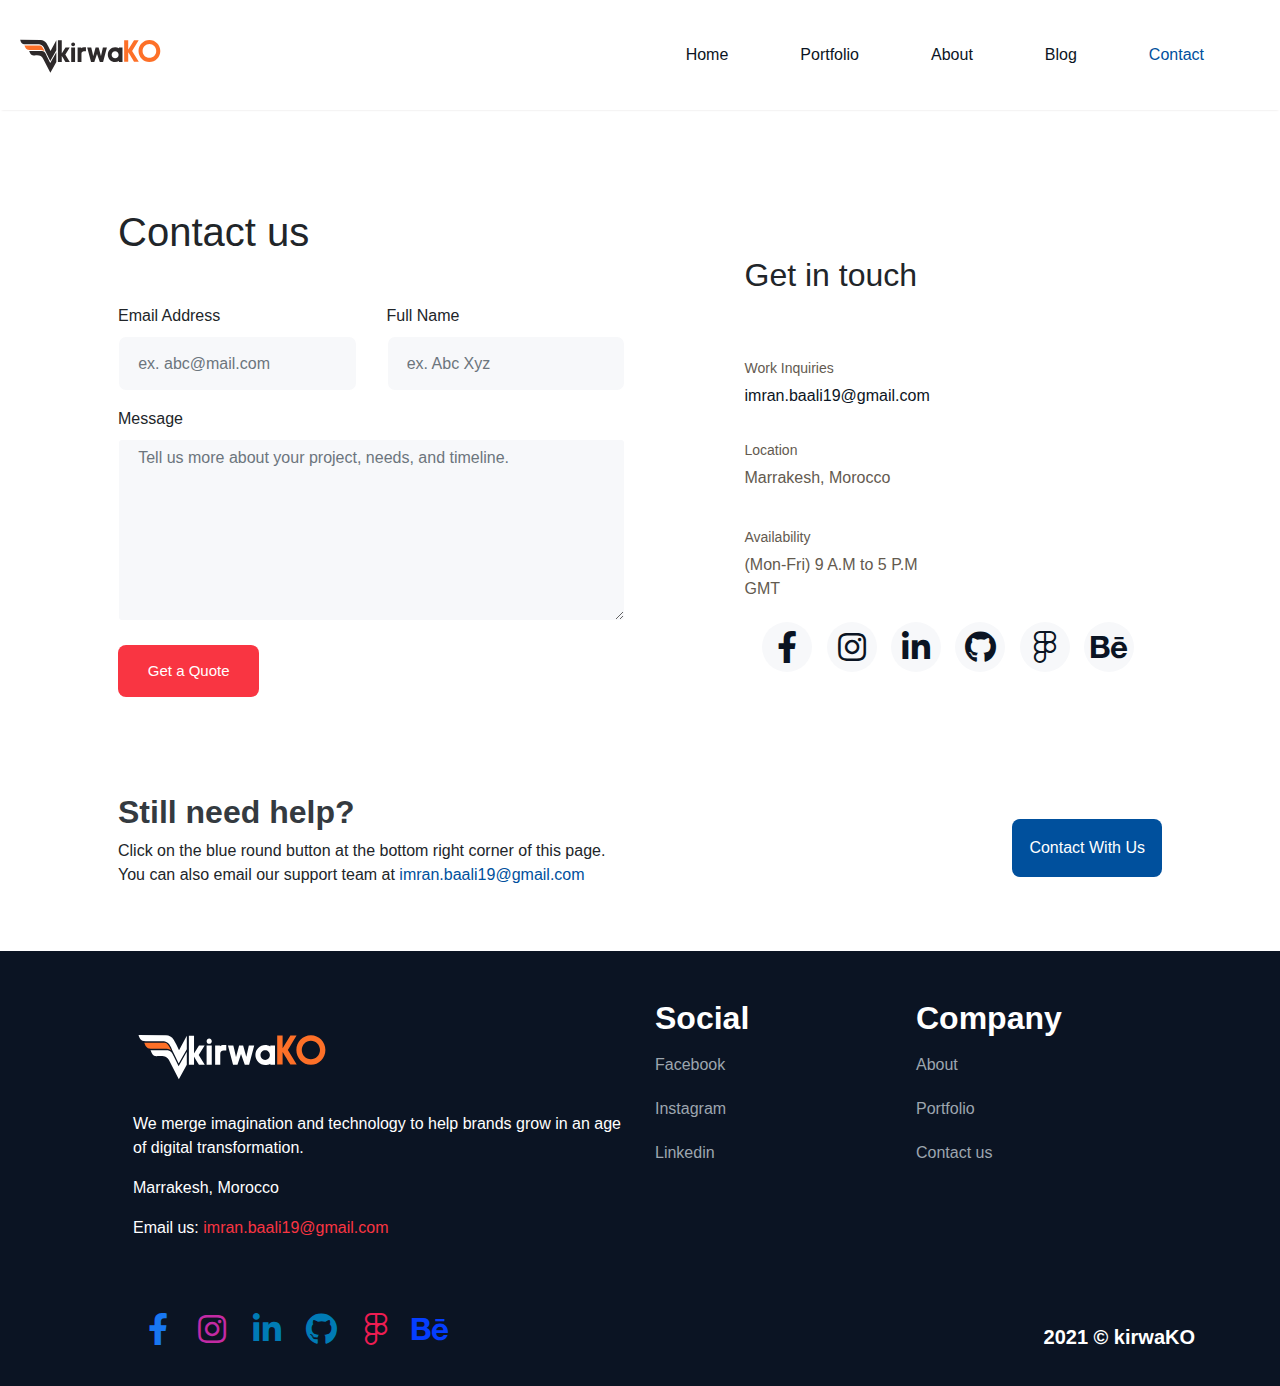
<file: contact/index.html>
<!DOCTYPE html>
<html lang="en">
	<head>
		<meta charset="UTF-8" />
		<meta name="viewport" content="width=device-width, initial-scale=1.0" />
		<meta name="description" content="contact imran baali aka kirwa-ko" />
		<meta
			name="keywords"
			content="contact imran,imran contact,baali contact,kirwako contact,kirwa-ko contact,contact"
		/>
		<title>Contact : kirwa-KO</title>
		<link rel="stylesheet" href="../public/css/bootstrap.css" />
		<link rel="icon" href="../public/images/icon2.svg" />
		<link
			rel="stylesheet"
			href="https://unpkg.com/swiper/swiper-bundle.min.css"
		/>
		<link
			rel="stylesheet"
			href="../public/fonts/fontawesome/css/all.min.css"
		/>
		<link rel="stylesheet" href="../public/css/main.css" />
		<link rel="stylesheet" href="../public/css/contact.css" />
		<!-- Global site tag (gtag.js) - Google Analytics -->
		<script
			async
			src="https://www.googletagmanager.com/gtag/js?id=G-7TFMTJ6DBL"
		></script>
		<script>
			window.dataLayer = window.dataLayer || [];
			function gtag() {
				dataLayer.push(arguments);
			}
			gtag("js", new Date());

			gtag("config", "G-7TFMTJ6DBL");
		</script>
	</head>
	<body>
		<nav class="navbar navbar-expand-lg navbar-light bg-white fixed-top">
			<a href="/" class="navbar-brand">
				<img
					loading="lazy"
					src="../public/images/kirwaKO-01.svg"
					alt="kirwaKO Logo"
					width="150px"
				/>
			</a>
			<button
				class="navbar-toggler"
				type="button"
				data-toggle="collapse"
				data-target="#navbarSupportedContent"
				aria-controls="navbarSupportedContent"
				aria-expanded="false"
				aria-label="Toggle navigation"
			>
				<span class="navbar-toggler-icon"></span>
			</button>
			<div class="collapse navbar-collapse" id="navbarSupportedContent">
				<ul class="navbar-nav ml-auto text-center">
					<li class="nav-item px-1 py-1">
						<a class="nav-link home-about-link" href="/">Home</a>
					</li>
					<li class="nav-item ml-lg-5 px-1 py-1">
						<a class="nav-link" href="/portfolio">Portfolio</a>
					</li>
					<li class="nav-item ml-lg-5 px-1 py-1">
						<a class="nav-link" href="/about">About</a>
					</li>
					<li class="nav-item ml-lg-5 px-1 py-1">
						<a
							class="nav-link"
							href="https://blog.kirwako.com/"
							target="_blank"
							>Blog</a
						>
					</li>
					<li class="nav-item mx-lg-5 px-1 py-1">
						<a class="nav-link active" href="/contact">Contact</a>
					</li>
				</ul>
			</div>
		</nav>

		<div class="container mb-5 p-5 mt-7">
			<div class="row">
				<div class="col-lg-6">
					<h1 class="my-5">Contact us</h1>
					<div>
						<form
							action="https://form.taxi/s/y9j5kthu"
							class="row"
							method="POST"
						>
							<input
								type="hidden"
								name="_next"
								value="https://kirwako.com/"
							/>
							<div class="col-md-6">
								<div class="form-group">
									<label for="">Email Address</label>
									<input
										type="email"
										placeholder="ex. abc@mail.com"
										class="form-control"
										name="email"
										required
									/>
								</div>
							</div>
							<div class="col-md-6">
								<div class="form-group">
									<label for="">Full Name</label>
									<input
										type="name"
										placeholder="ex. Abc Xyz"
										class="form-control"
										name="fullName"
										required
									/>
								</div>
							</div>
							<div class="col-12">
								<div class="form-group">
									<label for="">Message</label>
									<textarea
										id="Message"
										name="message"
										rows="7"
										minlength="10"
										placeholder="Tell us more about your project, needs, and timeline."
										required="required"
										class="form-control"
									></textarea>
								</div>
							</div>
							<div class="col-12 mt-2">
								<button
									class="btn btn_md_primary bg-red rounded-8 c-white h-fit-content"
								>
									Get a Quote
								</button>
							</div>
						</form>
					</div>
				</div>
				<div class="col-lg-5 ml-auto mt-5">
					<h2 class="my-5">Get in touch</h2>
					<div class="row">
						<div class="col-md-6 item_data my-3">
							<p>Work Inquiries</p>
							<a href="mailto:imran.baali19@gmail.com" class="tel"
								>imran.baali19@gmail.com</a
							>
						</div>
						<div class="col-md-7 item_data my-3">
							<p>Location</p>
							<p class="tel">Marrakesh, Morocco</p>
						</div>
						<div class="col-md-6 item_data my-3">
							<p>Availability</p>
							<p class="tel">(Mon-Fri) 9 A.M to 5 P.M GMT</p>
						</div>
						<div class="col-md-12 text-center">
							<a
								href="https://www.facebook.com/imran.baali/"
								class="btn-social contact-page border-0 mb-4"
								><i class="fab fa-facebook-f"></i
							></a>
							<a
								href="https://www.instagram.com/baali_imran/"
								class="btn-social contact-page border-0 mb-4"
								><i class="fab fa-instagram"></i
							></a>
							<a
								href="https://www.linkedin.com/in/imran-baali-055795199/"
								class="btn-social contact-page border-0 mb-4"
								><i class="fab fa-linkedin-in"></i
							></a>
							<a
								href="https://www.github.com/kirwa-KO"
								class="btn-social contact-page mb-4"
								><i class="fab fa-github"></i
							></a>
							<a
								href="https://www.figma.com/@kirwaKO"
								class="btn-social contact-page mb-4"
								><i class="fab fa-figma"></i
							></a>
							<a
								href="https://www.behance.net/imranbaali"
								class="btn-social contact-page mb-4"
								><i class="fab fa-behance"></i
							></a>
						</div>
					</div>
				</div>
			</div>
		</div>

		<div class="container mb-5 px-5 mt-5">
			<div class="row mt-5">
				<div class="col-md-6">
					<h2 class="text-dark">Still need help?</h2>
					<p>
						Click on the blue round button at the bottom right
						corner of this page. You can also email our support team
						at
						<a
							href="mailto:imran.baali19@gmail.com"
							class="text-blue"
							>imran.baali19@gmail.com</a
						>
					</p>
				</div>
				<div class="col-md-6 my-auto ml-auto text-sm-right">
					<a href="/contact" class="btn btn-blue p-3">
						Contact With Us
					</a>
				</div>
			</div>
		</div>

		<div class="container-fluid footer">
			<div class="container">
				<div class="row text-white p-5 text-sm-center text-md-left">
					<div class="col-md-6">
						<a href="/"
							><img
								loading="lazy"
								src="../public/images/kirwa-KO-white.svg"
								alt="kirwako white logo"
						/></a>
						<br />
						<p>
							We merge imagination and technology to help brands
							grow in an age of digital transformation.
						</p>
						<p class="mt-3">Marrakesh, Morocco</p>
						<p>
							Email us:
							<a
								href="mailto:imran.baali19@gmail.com"
								class="text-red"
								>imran.baali19@gmail.com</a
							>
						</p>
					</div>
					<div class="col-md-3">
						<h2>Social</h2>
						<a
							href="https://www.facebook.com/imran.baali/"
							class="nav-link"
							>Facebook</a
						>
						<a
							href="https://www.instagram.com/baali_imran/"
							class="nav-link"
							>Instagram</a
						>
						<a
							href="https://www.linkedin.com/in/imran-baali-055795199/"
							class="nav-link"
							>Linkedin</a
						>
					</div>
					<div class="col-md-3">
						<h2>Company</h2>
						<a href="/about" class="nav-link">About</a>
						<a href="/" class="nav-link">Portfolio</a>
						<a href="/contact" class="nav-link">Contact us</a>
					</div>
				</div>

				<div class="row pl-5 pb-2">
					<div class="col-md-6 footer-icons">
						<a
							href="https://www.facebook.com/imran.baali/"
							class="btn-social color-facebook border-0 mb-4"
							><i class="fab fa-facebook-f"></i
						></a>
						<a
							href="https://www.instagram.com/baali_imran/"
							class="btn-social color-instagram border-0 mb-4"
							><i class="fab fa-instagram"></i
						></a>
						<a
							href="https://www.linkedin.com/in/imran-baali-055795199/"
							class="btn-social color-linkedin border-0 mb-4"
							><i class="fab fa-linkedin-in"></i
						></a>
						<a
							href="https://www.github.com/kirwa-KO"
							class="btn-social color-github mb-4"
							><i class="fab fa-github"></i
						></a>
						<a
							href="https://www.figma.com/@kirwaKO"
							class="btn-social color-figma mb-4"
							><i class="fab fa-figma"></i
						></a>
						<a
							href="https://www.behance.net/imranbaali"
							class="btn-social color-behance mb-4"
							><i class="fab fa-behance"></i
						></a>
					</div>
					<div
						class="col-md-6 ml-auto pl-2 text-right text-white h5 copyright"
					>
						2021 © kirwaKO
					</div>
				</div>
			</div>
		</div>

		<!-- <div class="loading">
			<img loading="lazy" src="../public/images/kirwa-KO-white.svg" alt="kirwaKO logo">
			<div class="sniper"></div>
		</div> -->

		<script src="https://code.jquery.com/jquery-3.2.1.min.js"></script>
		<script
			src="https://cdnjs.cloudflare.com/ajax/libs/popper.js/1.12.9/umd/popper.min.js"
			integrity="sha384-ApNbgh9B+Y1QKtv3Rn7W3mgPxhU9K/ScQsAP7hUibX39j7fakFPskvXusvfa0b4Q"
			crossorigin="anonymous"
		></script>
		<script
			src="https://maxcdn.bootstrapcdn.com/bootstrap/4.0.0/js/bootstrap.min.js"
			integrity="sha384-JZR6Spejh4U02d8jOt6vLEHfe/JQGiRRSQQxSfFWpi1MquVdAyjUar5+76PVCmYl"
			crossorigin="anonymous"
		></script>
		<!-- Swiper JS -->
		<script src="https://unpkg.com/swiper/swiper-bundle.min.js"></script>

		<!-- Initialize Swiper -->
		<script>
			var swiper = new Swiper(".swiper-container", {
				slidesPerView: window.innerWidth <= 992 ? 3 : 6,
				direction: getDirection(),
				navigation: {
					nextEl: ".swiper-button-next",
					prevEl: ".swiper-button-prev",
				},
				on: {
					resize: function () {
						swiper.changeDirection(getDirection());
					},
				},
			});

			function getDirection() {
				var windowWidth = window.innerWidth;
				var direction = "horizontal";

				return direction;
			}
		</script>
		<script>
			$(window).on("load", function () {
				$("body").css("overflow", "auto");
				$(".loading .sniper").fadeOut(1000, function () {
					$(this)
						.parent()
						.fadeOut(1000, function () {
							$(this).remove();
						});
				});
			});
		</script>
	</body>
</html>
</file>
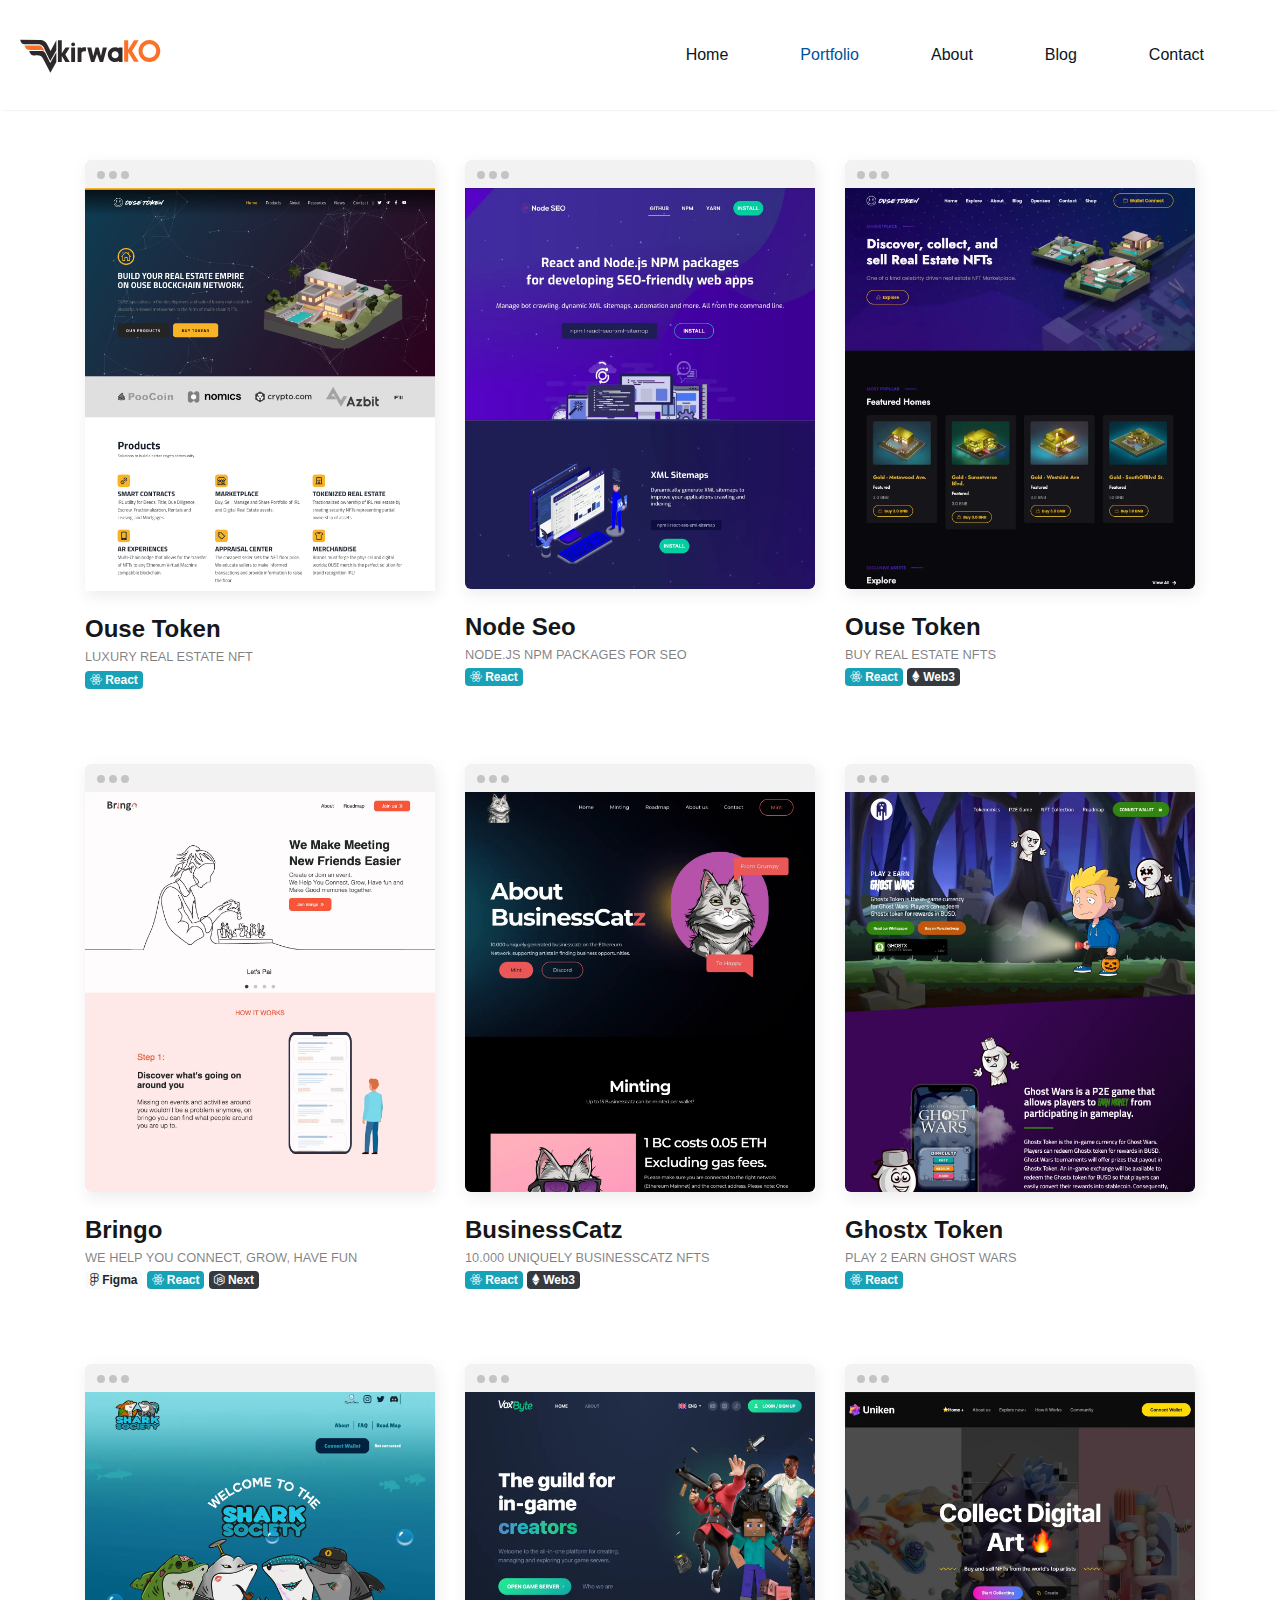
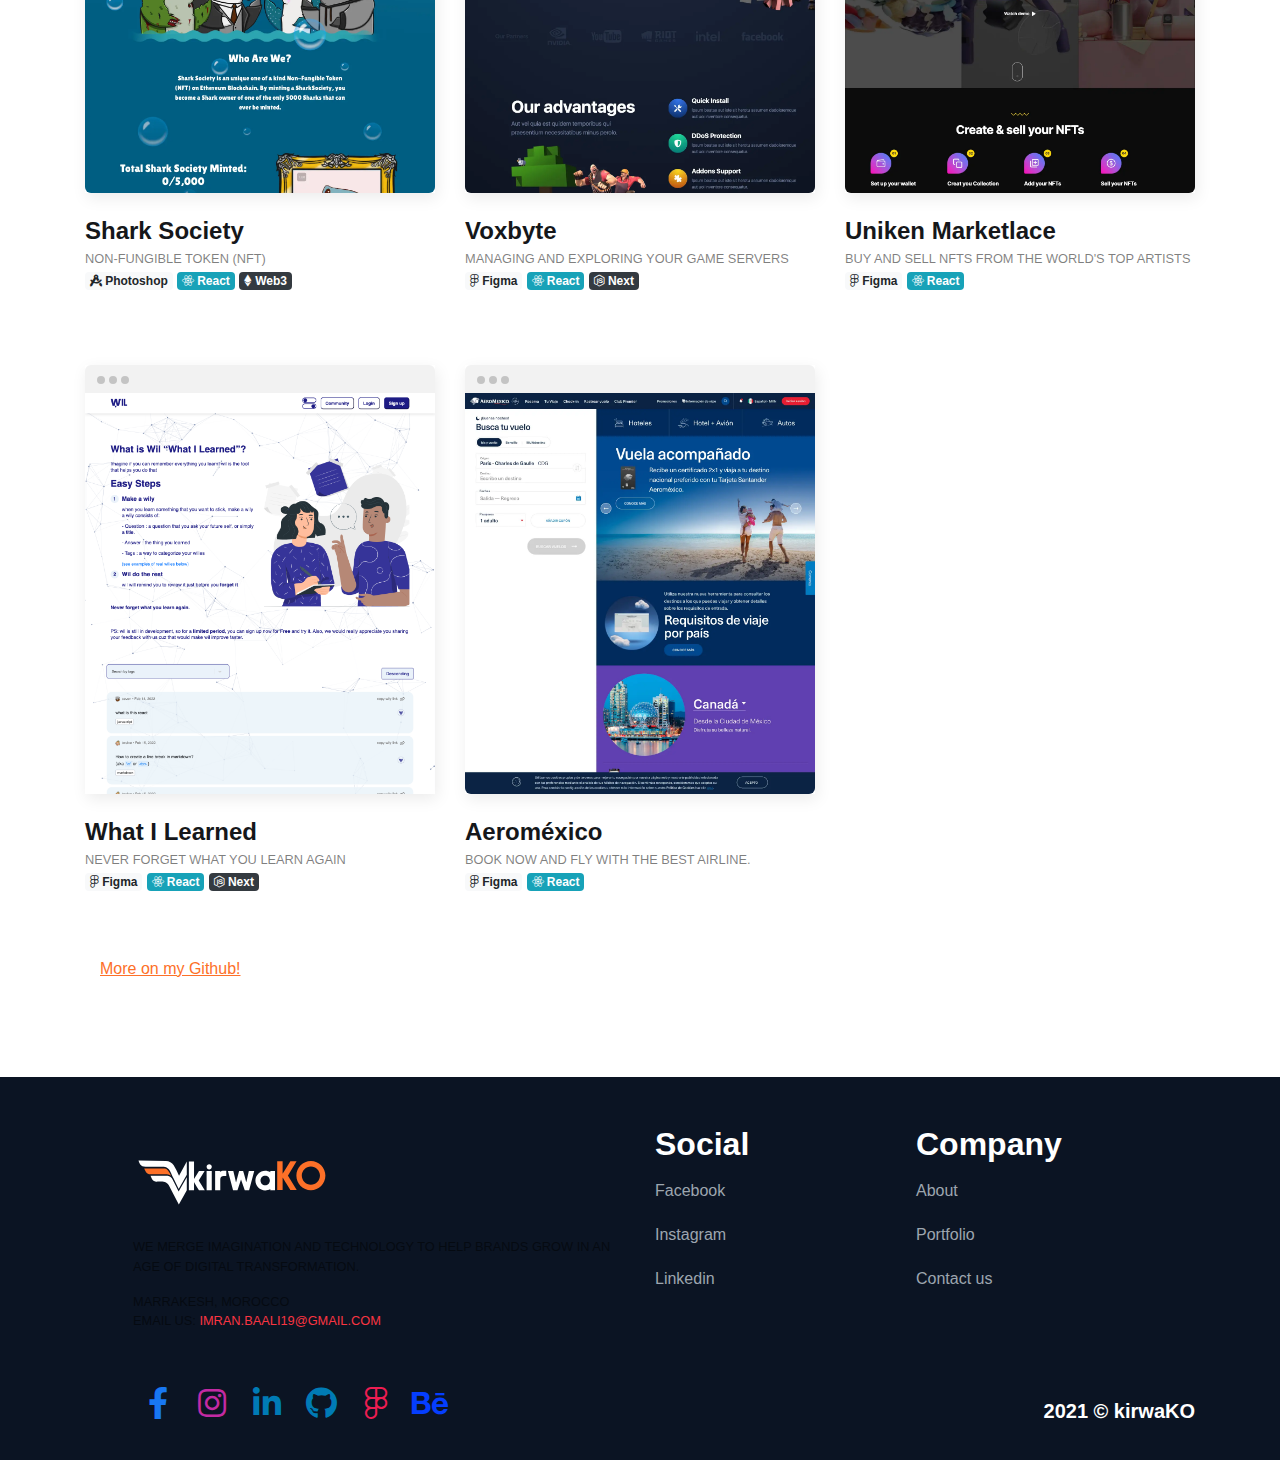
<file: portfolio/index.html>
<!DOCTYPE html>
<html lang="en">
	<head>
		<meta charset="UTF-8" />
		<meta name="viewport" content="width=device-width, initial-scale=1.0" />
		<meta
			name="description"
			content="websites created by imran baali aka kirwa-ko"
		/>
		<meta
			name="keywords"
			content="portfolio imran,imran portfolio,baali portfolio,kirwako portfolio,kirwa-ko portfolio,sites,websites,portfolio"
		/>
		<title>Portfolio : kirwa-KO</title>
		<link rel="stylesheet" href="../public/css/bootstrap.css" />
		<link rel="icon" href="../public/images/icon2.svg" />
		<link
			rel="stylesheet"
			href="https://unpkg.com/swiper/swiper-bundle.min.css"
		/>
		<link
			rel="stylesheet"
			href="../public/fonts/fontawesome/css/all.min.css"
		/>
		<link rel="stylesheet" href="../public/css/main.css" />
		<link rel="stylesheet" href="../public/css/portfolio.css" />
		<!-- Global site tag (gtag.js) - Google Analytics -->
		<script
			async
			src="https://www.googletagmanager.com/gtag/js?id=G-7TFMTJ6DBL"
		></script>
		<script>
			window.dataLayer = window.dataLayer || [];
			function gtag() {
				dataLayer.push(arguments);
			}
			gtag("js", new Date());

			gtag("config", "G-7TFMTJ6DBL");
		</script>
	</head>
	<body>
		<nav class="navbar navbar-expand-lg navbar-light bg-white fixed-top">
			<a href="/" class="navbar-brand">
				<img
					loading="lazy"
					src="../public/images/kirwaKO-01.svg"
					alt="kirwaKO Logo"
					width="150px"
				/>
			</a>
			<button
				class="navbar-toggler"
				type="button"
				data-toggle="collapse"
				data-target="#navbarSupportedContent"
				aria-controls="navbarSupportedContent"
				aria-expanded="false"
				aria-label="Toggle navigation"
			>
				<span class="navbar-toggler-icon"></span>
			</button>
			<div class="collapse navbar-collapse" id="navbarSupportedContent">
				<ul class="navbar-nav ml-auto text-center">
					<li class="nav-item px-1 py-1">
						<a class="nav-link home-about-link" href="/">Home</a>
					</li>
					<li class="nav-item ml-lg-5 px-1 py-1">
						<a class="nav-link active" href="/portfolio/"
							>Portfolio</a
						>
					</li>
					<li class="nav-item ml-lg-5 px-1 py-1">
						<a class="nav-link" href="/about">About</a>
					</li>
					<li class="nav-item ml-lg-5 px-1 py-1">
						<a
							class="nav-link"
							href="https://blog.kirwako.com/"
							target="_blank"
							>Blog</a
						>
					</li>
					<li class="nav-item mx-lg-5 px-1 py-1">
						<a class="nav-link" href="/contact">Contact</a>
					</li>
				</ul>
			</div>
		</nav>
		<div class="container mb-5 py-5 mt-7">
			<!-- <h2 class="header text-center mb-4">My Previous Work</h2> -->

			<div class="row f-gap">
				<div class="col-md-4 col-6 mb-6">
					<div class="site-card">
						<a href="https://ouse.netlify.app/" target="_blank">
							<div class="card-toolbar">
								<span class="card-toolbar-button"></span>
							</div>
							<img
								loading="lazy"
								src="/public/images/sites/ousetoken.com.webp"
								class="img-fluid port-img"
								alt="ousetoken website"
							/>
						</a>
					</div>
					<div class="mt-4">
						<h4>Ouse Token</h4>
						<p>Luxury Real Estate NFT</p>
						<div>
							<span class="badge badge-info"
								><i class="fab fa-react"></i> React</span
							>
						</div>
					</div>
				</div>

				<div class="col-md-4 col-6 mb-6">
					<div class="site-card">
						<a href="https://nodeseo.net/" target="_blank">
							<div class="card-toolbar">
								<span class="card-toolbar-button"></span>
							</div>
							<img
								loading="lazy"
								src="/public/images/sites/nodeseo.net.webp"
								class="img-fluid port-img"
								alt="nodeseo website"
							/>
						</a>
					</div>
					<div class="mt-4">
						<h4>Node Seo</h4>
						<p>Node.js NPM packages for Seo</p>
						<div>
							<span class="badge badge-info"
								><i class="fab fa-react"></i> React</span
							>
						</div>
					</div>
				</div>

				<div class="col-md-4 col-6 mb-6">
					<div class="site-card">
						<a href="https://ousetoken.io/" target="_blank">
							<div class="card-toolbar">
								<span class="card-toolbar-button"></span>
							</div>
							<img
								loading="lazy"
								src="/public/images/sites/ousetoken.io.webp"
								class="img-fluid port-img"
								alt="ousetoken io website"
							/>
						</a>
					</div>
					<div class="mt-4">
						<h4>Ouse Token</h4>
						<p>Buy Real Estate NFTs</p>
						<div>
							<span class="badge badge-info"
								><i class="fab fa-react"></i> React</span
							>
							<span class="badge badge-dark"
								><i class="fab fa-ethereum"></i> Web3</span
							>
						</div>
					</div>
				</div>

				<div class="col-md-4 col-6 mb-6">
					<div class="site-card">
						<a href="https://bringo.club/" target="_blank">
							<div class="card-toolbar">
								<span class="card-toolbar-button"></span>
							</div>
							<img
								loading="lazy"
								src="/public/images/sites/bringo.club.webp"
								class="img-fluid port-img"
								alt="bringo website"
							/>
						</a>
					</div>
					<div class="mt-4">
						<h4>Bringo</h4>
						<p>We Help You Connect, Grow, Have fun</p>
						<div>
							<span class="badge badge-light"
								><i class="fab fa-figma"></i> Figma</span
							>
							<span class="badge badge-info"
								><i class="fab fa-react"></i> React</span
							>
							<span class="badge badge-dark"
								><i class="fab fa-node-js"></i> Next</span
							>
						</div>
					</div>
				</div>

				<div class="col-md-4 col-6 mb-6">
					<div class="site-card">
						<a href="https://catzy.netlify.app/" target="_blank">
							<div class="card-toolbar">
								<span class="card-toolbar-button"></span>
							</div>
							<img
								loading="lazy"
								src="/public/images/sites/catz.com.webp"
								class="img-fluid port-img"
								alt="catzy website"
							/>
						</a>
					</div>
					<div class="mt-4">
						<h4>BusinessCatz</h4>
						<p>10.000 uniquely businesscatz Nfts</p>
						<div>
							<span class="badge badge-info"
								><i class="fab fa-react"></i> React</span
							>
							<span class="badge badge-dark"
								><i class="fab fa-ethereum"></i> Web3</span
							>
						</div>
					</div>
				</div>

				<div class="col-md-4 col-6 mb-6">
					<div class="site-card">
						<a href="https://ghostxtoken.com/" target="_blank">
							<div class="card-toolbar">
								<span class="card-toolbar-button"></span>
							</div>
							<img
								loading="lazy"
								src="/public/images/sites/ghostxtoken.com.webp"
								class="img-fluid port-img"
								alt="ghostxtoken website"
							/>
						</a>
					</div>
					<div class="mt-4">
						<h4>Ghostx Token</h4>
						<p>PLAY 2 EARN Ghost Wars</p>
						<div>
							<span class="badge badge-info"
								><i class="fab fa-react"></i> React</span
							>
						</div>
					</div>
				</div>

				<div class="col-md-4 col-6 mb-6">
					<div class="site-card">
						<a
							href="https://sharksociety.netlify.app/"
							target="_blank"
						>
							<div class="card-toolbar">
								<span class="card-toolbar-button"></span>
							</div>
							<img
								loading="lazy"
								src="/public/images/sites/sharksociety.io.webp"
								class="img-fluid port-img"
								alt="sharksociety website"
							/>
						</a>
					</div>
					<div class="mt-4">
						<h4>Shark Society</h4>
						<p>Non-Fungible Token (NFT)</p>
						<div>
							<span class="badge badge-light"
								><i class="fas fa-drafting-compass"></i>
								Photoshop</span
							>
							<span class="badge badge-info"
								><i class="fab fa-react"></i> React</span
							>
							<span class="badge badge-dark"
								><i class="fab fa-ethereum"></i> Web3</span
							>
						</div>
					</div>
				</div>

				<div class="col-md-4 col-6 mb-6">
					<div class="site-card">
						<a href="https://voxbyte.vercel.app/" target="_blank">
							<div class="card-toolbar">
								<span class="card-toolbar-button"></span>
							</div>
							<img
								loading="lazy"
								src="/public/images/sites/voxbyte.com.webp"
								class="img-fluid port-img"
								alt="voxbyte website"
							/>
						</a>
					</div>
					<div class="mt-4">
						<h4>Voxbyte</h4>
						<p>Managing and exploring your game servers</p>
						<div>
							<span class="badge badge-light"
								><i class="fab fa-figma"></i> Figma</span
							>
							<span class="badge badge-info"
								><i class="fab fa-react"></i> React</span
							>
							<span class="badge badge-dark"
								><i class="fab fa-node-js"></i> Next</span
							>
						</div>
					</div>
				</div>

				<div class="col-md-4 col-6 mb-6">
					<div class="site-card">
						<a href="https://uniken.netlify.com/" target="_blank">
							<div class="card-toolbar">
								<span class="card-toolbar-button"></span>
							</div>
							<img
								loading="lazy"
								src="/public/images/sites/uniken.com.webp"
								class="img-fluid port-img"
								alt="uniken website"
							/>
						</a>
					</div>
					<div class="mt-4">
						<h4>Uniken Marketlace</h4>
						<p>Buy and sell NFTs from the world's top artists</p>
						<div>
							<span class="badge badge-light"
								><i class="fab fa-figma"></i> Figma</span
							>
							<span class="badge badge-info"
								><i class="fab fa-react"></i> React</span
							>
						</div>
					</div>
				</div>

				<div class="col-md-4 col-6 mb-6">
					<div class="site-card">
						<a href="https://wil.bringo.club/" target="_blank">
							<div class="card-toolbar">
								<span class="card-toolbar-button"></span>
							</div>
							<img
								loading="lazy"
								src="/public/images/sites/wil.com.webp"
								class="img-fluid port-img"
								alt="scrascpy website"
							/>
						</a>
					</div>
					<div class="mt-4">
						<h4>What I Learned</h4>
						<p>Never forget what you learn again</p>
						<div>
							<span class="badge badge-light"
								><i class="fab fa-figma"></i> Figma</span
							>
							<span class="badge badge-info"
								><i class="fab fa-react"></i> React</span
							>
							<span class="badge badge-dark"
								><i class="fab fa-node-js"></i> Next</span
							>
						</div>
					</div>
				</div>

				<div class="col-md-4 col-6 mb-6">
					<div class="site-card">
						<a href="https://aeromexico.com/" target="_blank">
							<div class="card-toolbar">
								<span class="card-toolbar-button"></span>
							</div>
							<img
								loading="lazy"
								src="/public/images/sites/aeromexio.webp"
								class="img-fluid port-img"
								alt="aeromexico website"
							/>
						</a>
					</div>
					<div class="mt-4">
						<h4>Aeroméxico</h4>
						<p>Book now and fly with the best airline.</p>
						<div>
							<span class="badge badge-light"
								><i class="fab fa-figma"></i> Figma</span
							>
							<span class="badge badge-info"
								><i class="fab fa-react"></i> React</span
							>
						</div>
					</div>
				</div>
			</div>
			<div class="col-12">
				<a
					href="https://github.com/kirwa-KO"
					class="text-underline orange"
					target="_blank"
					>More on my Github!</a
				>
			</div>
		</div>

		<div class="container-fluid footer">
			<div class="container">
				<div class="row text-white p-5 text-sm-center text-md-left">
					<div class="col-md-6">
						<a href="/"
							><img
								loading="lazy"
								src="../public/images/kirwa-KO-white.svg"
								alt="kirwako white logo"
						/></a>
						<br />
						<p>
							We merge imagination and technology to help brands
							grow in an age of digital transformation.
						</p>
						<p class="mt-3">Marrakesh, Morocco</p>
						<p>
							Email us:
							<a
								href="mailto:imran.baali19@gmail.com"
								class="text-red"
								>imran.baali19@gmail.com</a
							>
						</p>
					</div>
					<div class="col-md-3">
						<h2>Social</h2>
						<a
							href="https://www.facebook.com/imran.baali/"
							class="nav-link"
							>Facebook</a
						>
						<a
							href="https://www.instagram.com/baali_imran/"
							class="nav-link"
							>Instagram</a
						>
						<a
							href="https://www.linkedin.com/in/imran-baali-055795199/"
							class="nav-link"
							>Linkedin</a
						>
					</div>
					<div class="col-md-3">
						<h2>Company</h2>
						<a href="/about" class="nav-link">About</a>
						<a href="/" class="nav-link">Portfolio</a>
						<a href="/contact" class="nav-link">Contact us</a>
					</div>
				</div>

				<div class="row pl-5 pb-2">
					<div class="col-md-6 footer-icons">
						<a
							href="https://www.facebook.com/imran.baali/"
							class="btn-social color-facebook border-0 mb-4"
							><i class="fab fa-facebook-f"></i
						></a>
						<a
							href="https://www.instagram.com/baali_imran/"
							class="btn-social color-instagram border-0 mb-4"
							><i class="fab fa-instagram"></i
						></a>
						<a
							href="https://www.linkedin.com/in/imran-baali-055795199/"
							class="btn-social color-linkedin border-0 mb-4"
							><i class="fab fa-linkedin-in"></i
						></a>
						<a
							href="https://www.github.com/kirwa-KO"
							class="btn-social color-github mb-4"
							><i class="fab fa-github"></i
						></a>
						<a
							href="https://www.figma.com/@kirwaKO"
							class="btn-social color-figma mb-4"
							><i class="fab fa-figma"></i
						></a>
						<a
							href="https://www.behance.net/imranbaali"
							class="btn-social color-behance mb-4"
							><i class="fab fa-behance"></i
						></a>
					</div>
					<div
						class="col-md-6 ml-auto pl-2 text-right text-white h5 copyright"
					>
						2021 © kirwaKO
					</div>
				</div>
			</div>
		</div>

		<script src="https://code.jquery.com/jquery-3.2.1.min.js"></script>
		<script
			src="https://cdnjs.cloudflare.com/ajax/libs/popper.js/1.12.9/umd/popper.min.js"
			integrity="sha384-ApNbgh9B+Y1QKtv3Rn7W3mgPxhU9K/ScQsAP7hUibX39j7fakFPskvXusvfa0b4Q"
			crossorigin="anonymous"
		></script>
		<script
			src="https://maxcdn.bootstrapcdn.com/bootstrap/4.0.0/js/bootstrap.min.js"
			integrity="sha384-JZR6Spejh4U02d8jOt6vLEHfe/JQGiRRSQQxSfFWpi1MquVdAyjUar5+76PVCmYl"
			crossorigin="anonymous"
		></script>
	</body>
</html>
</file>
<file: public/css/main.css>
@font-face {
 font-family: Circular;
 src: url('../fonts/Circular_Std_Font.otf');
}

.header {
    font-weight: 700;
    line-height: 1.2;
    font-size: 4rem !important;
}

:root {
 font-family: Circular, sans-serif;
}

*::selection {
    background-color: #f93542!important;
    color: white;
}

nav.navbar {
    display: flex;
    align-content: center;
    box-shadow: 0 2px 2px -2px rgba(105, 84, 84, 0.2);
}

nav.navbar .navbar-nav .nav-item .nav-link {
 font-weight: 400;
 color: #0b1423;
}

nav.navbar .navbar-nav .nav-item .nav-link.active {
 color: #00509d;
}

.collapse {
    background-color: white;
    transition: all .3s;
}

.banner_title {
 color: #0b1423;
}

.banner_title h1 {
 font-size: 4rem;
 font-weight: 700;
 margin-bottom: 1.875rem;
 margin-top: 1.875rem;
}

@media (max-width: 992px) {
    .banner_title h1 {
        font-size: 2.5rem;
    }
}

.orange {
 color: #fd7028;
}

.banner_title h4 {
 /* font-size: 3.125rem; */
 font-weight: 500;
 margin-bottom: 1.875rem;
 margin-top: 1.875rem;
}

.green {
    font-size: 1.3em;
    color: #038570;
}

@media (max-width: 992px) {
    .banner_title h4 {
        font-size: 1.5rem;
    }
    .banner_title h4 .green {
        font-size: 1.1em;
        color: #038570;
    }
}

.counter .icon {
 border: 1px solid #edeef1;
 border-radius: 12px;
 width: 40px;
 height: 40px;
 display: inline-flex;
 justify-content: center;
 align-items: center;
 margin-bottom: 1.25rem;
}

.body__content h2 {
 font-size: 60px;
 font-weight: 700;
 margin-bottom: 1.25rem;
}

.body__content h3 {
 font-size: 18px;
 font-weight: 500;
 color: #0b1423;
 margin-bottom: .625rem;
}

.body__content p {
 font-size: 16px;
 color: #4f5963;
}

.pt-7 {
 padding-top: 7.5rem!important;
}

.title_sections span {
 color: #0b1423;
 font-size: 1rem;
 font-weight: 500;
}

.title_sections span:last-child {
 color: #00509d;
}

.btn-green {
 background-color: #31d1ab;
}

.mt-7 {
 margin-top: 7rem !important;
}

.swiper-container {
 width: 100%;
 height: 100%;
}

.swiper-slide {
 text-align: center;
 font-size: 18px;
 background: #fff;
 /* Center slide text vertically */
 display: -webkit-box;
 display: -ms-flexbox;
 display: -webkit-flex;
 display: flex;
 -webkit-box-pack: center;
 -ms-flex-pack: center;
 -webkit-justify-content: center;
 justify-content: center;
 -webkit-box-align: center;
 -ms-flex-align: center;
 -webkit-align-items: center;
 align-items: center;
}

@media (max-width: 760px) {
 .swiper-button-next {
  right: 20px;
  transform: rotate(90deg);
 }
 .swiper-button-prev {
  left: 20px;
  transform: rotate(90deg);
 }
}

.swiper-container h5 {
    font-weight: 300;
}

.swiper-button-prev:after,
.swiper-button-next::after {
    color: rgba(11,20,35,.05);
}

.text-dark {
    color: #343a40;
    font-weight: 700;
}

.text-blue {
    color: #00509d !important;
}
a.text-blue:hover {
    text-decoration: none;
}

.btn-blue {
    background-color: #00509d;
    color: white;
    border-radius: 8px !important;
}

.btn-blue:hover {
    color: white;
}

.footer {
    background-color: #0b1423;
}

.footer a img {
    width: 200px;
}

.text-white {
    color: white;
}

.footer h2 {
    font-weight: 700;
}

.footer .nav-link {
    display: block;
    padding-left: 0;
    color: #9da6af;
    padding-bottom: .75rem;
    transition: .3s !important;
}

.footer .nav-link:hover {
    color: white;
    transform: translateX(10px);
}

.text-red {
    color: #f93542 !important;
}

.footer-icons i {
    font-size: 2em;
}

/* .footer-icons a {
   margin-right: 3rem !important;
} */

.btn-social {
    width: 50px;
    height: 50px;
    border-radius: 50%;
    display: inline-flex;
    justify-content: center;
    align-items: center;
    color: #0b1423;
    border: 1px solid transparent;
    transition: .35s !important;
}

a.btn-social:hover {
    text-decoration: none;
}

.btn-social.color-facebook {
    color: #1877f2 !important;
}

.btn-social.color-facebook:hover {
    background-color: #1877f2;
    color: #fefefe !important;
}

.btn-social.color-instagram {
    color: #c32aa3 !important;
}

.btn-social.color-instagram:hover {
    background-color: #c32aa3;
    color: #fefefe !important;
}

.btn-social.color-linkedin,
.btn-social.color-github {
    color: #007bb5 !important;
}

.btn-social.color-linkedin:hover,
.btn-social.color-github:hover {
    background-color: #007bb5;
    color: #fefefe !important;
}


.btn-social.color-figma {
    color: #ee1d52 !important;
}

.btn-social.color-figma:hover {
    background-color: #ee1d52;
    color: #fefefe !important;
}

.btn-social.color-behance {
    color: #053EFF !important;
}

.btn-social.color-behance:hover {
    background-color: #053EFF;
    color: #fefefe !important;
}

.copyright {
    font-weight: 900;
    align-items: center;
    display: flex;
    justify-content: flex-end;
}

@media (max-width: 768px) {
    .copyright {
      justify-content: center !important;
    }
    .footer-icons {
        display: flex;
        justify-content: center;
    }
}

.loading {
    position: fixed;
    top: 0;
    left: 0;
    background-color: #0b1423;
    z-index: 9999;
    width: 100%;
    height: 100%;
    perspective: 1800px;
}

.loading img {
    width: 300px;
    height: 300px;
    position: fixed;
    top: 52%;
    left: 50%;
    margin-left: -150px;
    margin-top: -150px;
}

.sniper {
    width: 30px;
    height: 120px;
    border-bottom: 3px solid white;
    position: fixed;
    top: 50%;
    left: 50%;
    margin-left: -150px;
    margin-top: -50px;
    animation: loading-logo 1.2s infinite alternate ease-in-out;
}


@keyframes loading-logo {

    0% {
        transform: translateX(0px);
    }
    100% {
        transform: translateX(270px);
    }
}

.scale {
    transform: scale(1.5);
    z-index: -1;
}

@media (max-width: 1015px) {
    .scale {
        transform: scale(1);
    }
}


.text-underline {
	text-decoration: underline;
}
</file>
<file: public/css/about.css>
.bg-orange-red {
    background-color: #fd6b3b!important;
    color: white;
}

.bg-orange-red:hover {
    opacity: 0.9;
    color: white;
}

.container-fluid.services {
    background-color: rgba(255,231,170,.09);;
}

.p-7 {
    padding-top: 7rem !important;
    padding-bottom: 7rem !important;
}
</file>
<file: public/css/contact.css>
.form-control {
    background-color: #f7f8fa;
    border-color: transparent;
    padding-left: 1.2rem;
}

input.form-control {
    transition: .3s!important;
    border-radius: 8px;
    height: 55px;
}

.form-control:focus {
    border-color: #edeef1;
    background-color: #fefefe !important;
    outline: none;
    box-shadow: none;
}

.btn_md_primary {
    padding: .85rem 1.8rem;
    font-size: 15px;
    text-align: center;
    transition: .3s!important;
    color: white;
    border-radius: 8px;
}

.bg-red {
    background-color: #f93542!important;
}

.item_data p {
    margin-bottom: .313rem;
    color: #635a4f !important;
    font-size: 14px;
}

.item_data .tel {
    color: #0b1423;
    font-size: 16px;
    /* font-weight: 500; */
    display: block;
    transition: .3s!important;
}

.item_data a:hover {
    text-decoration: none;
}

.btn-social.contact-page {
    width: 50px;
    height: 50px;
    border-radius: 50%;
    background-color: #f7f8fa;
    margin-right: 10px;
    transition: .3s!important;
}

.btn-social.contact-page i {
    font-size: 2rem;
}

.btn-social.contact-page:hover {
    background-color: #f93542;
    color: #f7f8fa;
}
</file>
<file: public/css/portfolio.css>
.card-toolbar {
	background-color: #f2f2f2;
	border-radius: 6px 6px 0 0;
	height: 28px;
	padding: 0 12px;
	position: relative;
}

.f-gap {
	row-gap: 1vmin;
}

.site-card {
	box-shadow: 2px 5px 15px 0 rgb(0 0 0 / 8%);
	transition: all 0.4s ease;
	will-change: box-shadow;
}

.site-card:hover {
	box-shadow: 0 10px 20px 0 rgb(0 0 0 / 15%);
	transform: scale(1.05);
}

h4 {
	color: #15171a;
	font-size: 1.5rem;
	font-weight: 600;
	margin-bottom: 0.2rem;
}

p {
	color: rgba(0, 0, 0, 0.5);
	font-size: 0.8rem;
	font-weight: 500;
	margin-bottom: 0;
	text-transform: uppercase;
}

.mb-6 {
	margin-bottom: 4rem;
}

.port-img {
	border-radius: 0 0 6px 6px;
}

.card-toolbar-button {
	background-color: #c4c4c4;
	border-radius: 50%;
	display: block;
	height: 8px;
	position: relative;
	top: 11px;
	width: 8px;
}
.card-toolbar-button:before {
	left: 12px;
}

.card-toolbar-button:after,
.card-toolbar-button:before {
	background-color: #c4c4c4;
	border-radius: 50%;
	content: "";
	height: 8px;
	position: absolute;
	width: 8px;
}

.card-toolbar-button {
	transition: all 0.4s ease;
}

.card-toolbar-button:after {
	transition: all 0.6s ease;
}

.card-toolbar-button:before {
	transition: all 0.8s ease;
}

.site-card:hover .card-toolbar-button:after {
	background-color: #60c655;
}

.site-card:hover .card-toolbar-button:before {
	background-color: #f6bf4f;
}

.site-card:hover .card-toolbar-button {
	background-color: #ee6b5f;
}

.card-toolbar-button:after {
	left: 24px;
}
</file>
